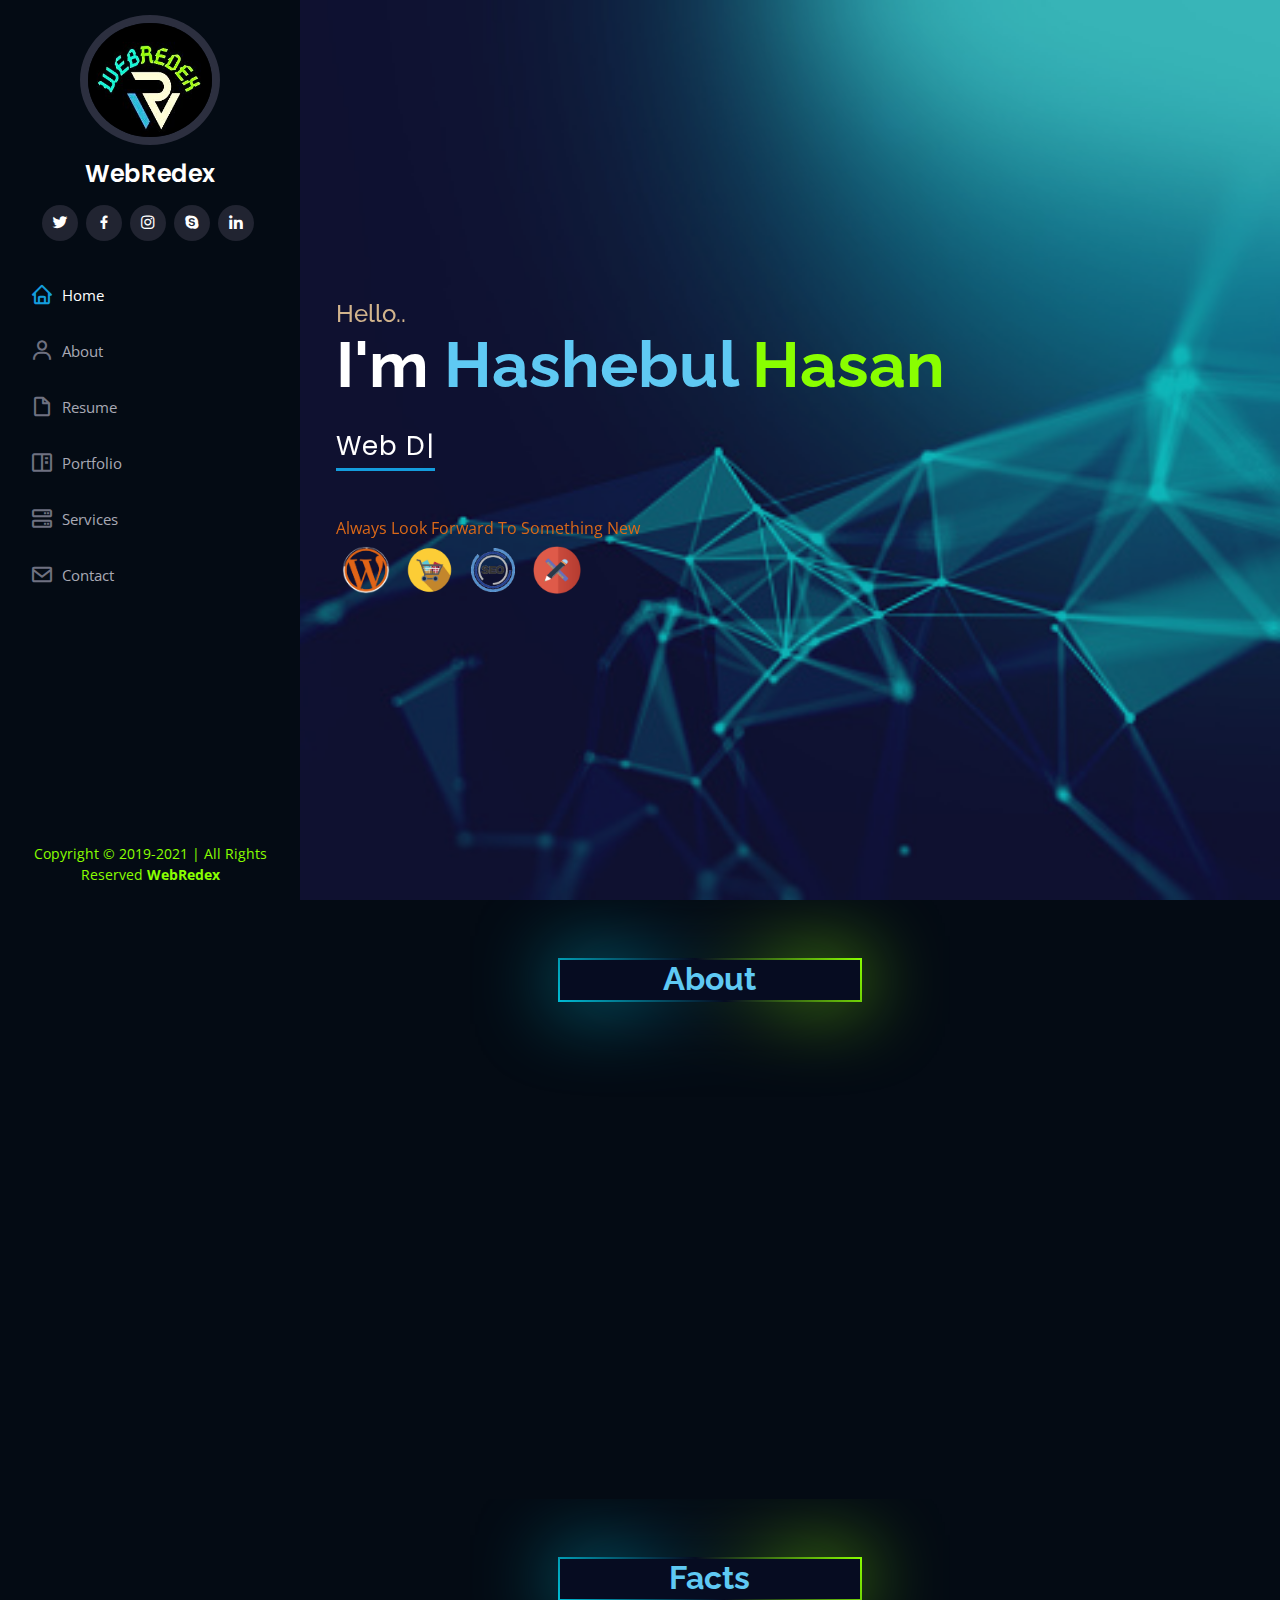
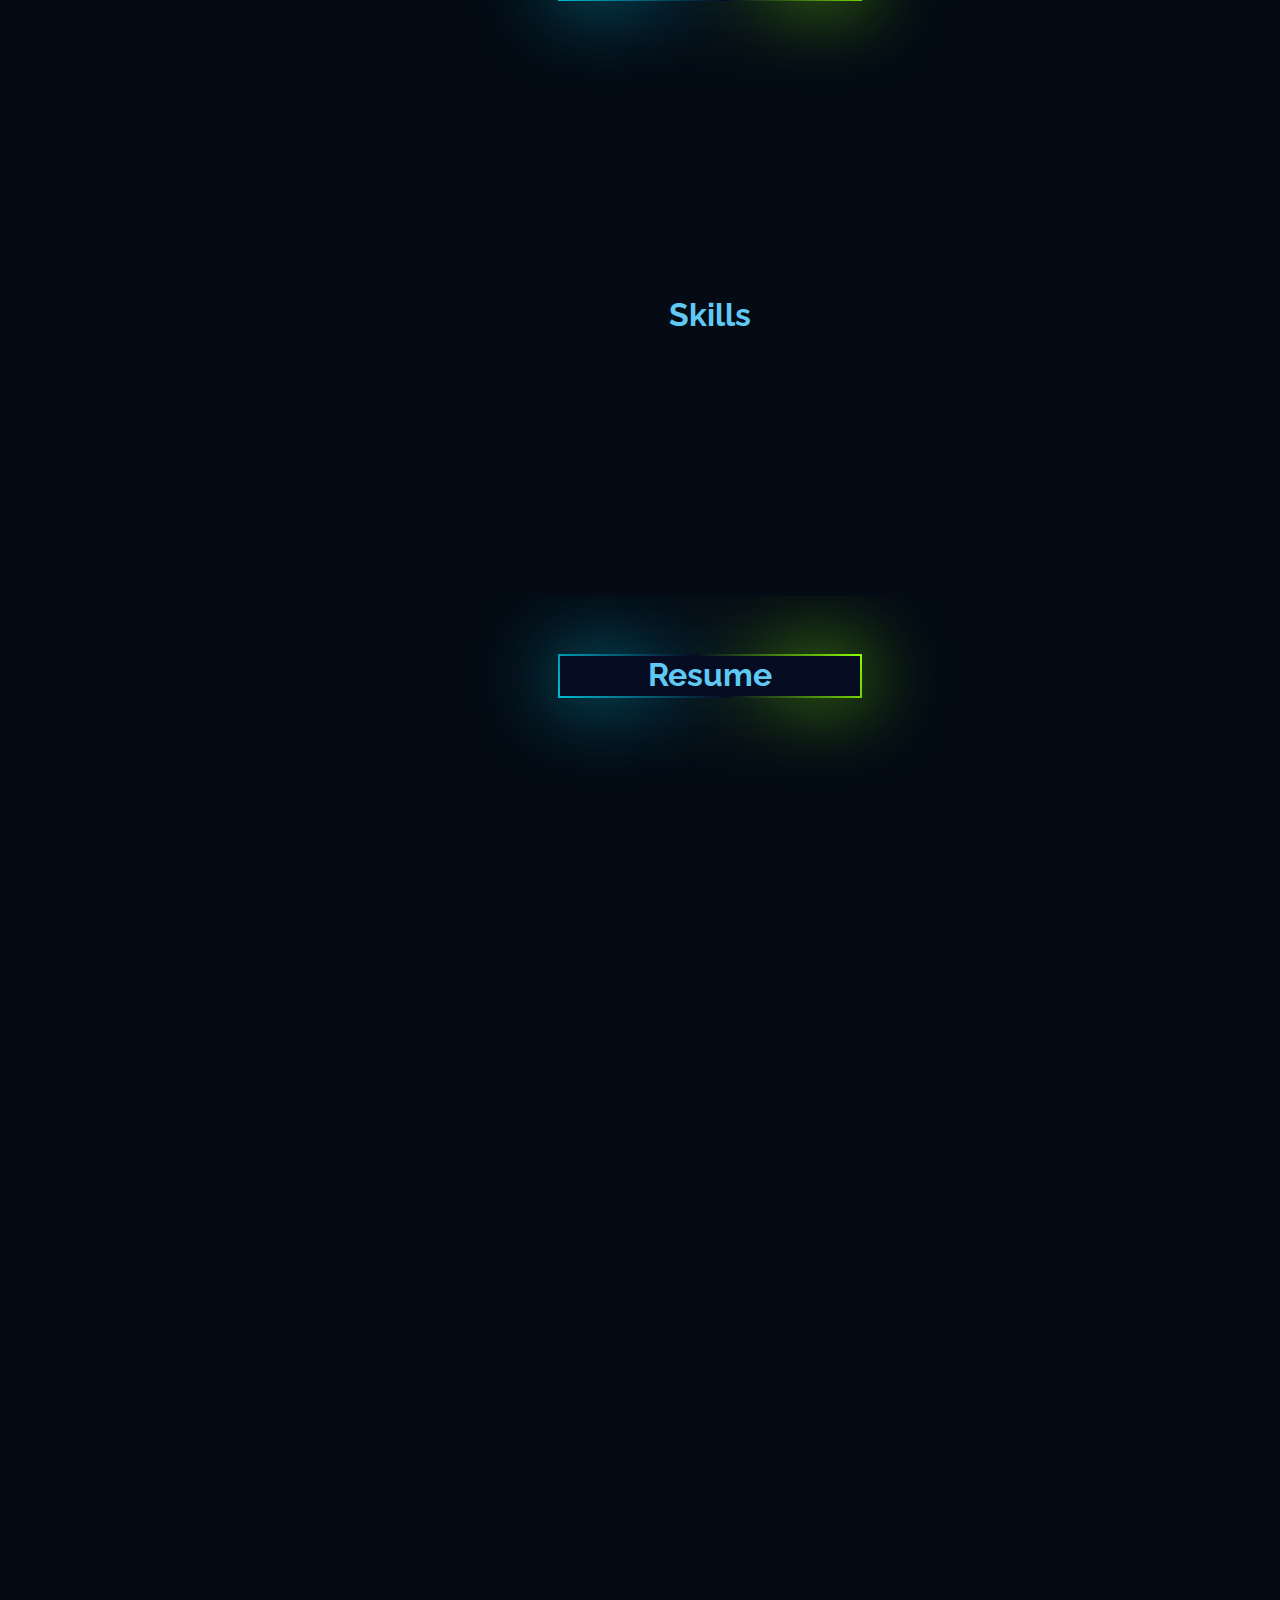
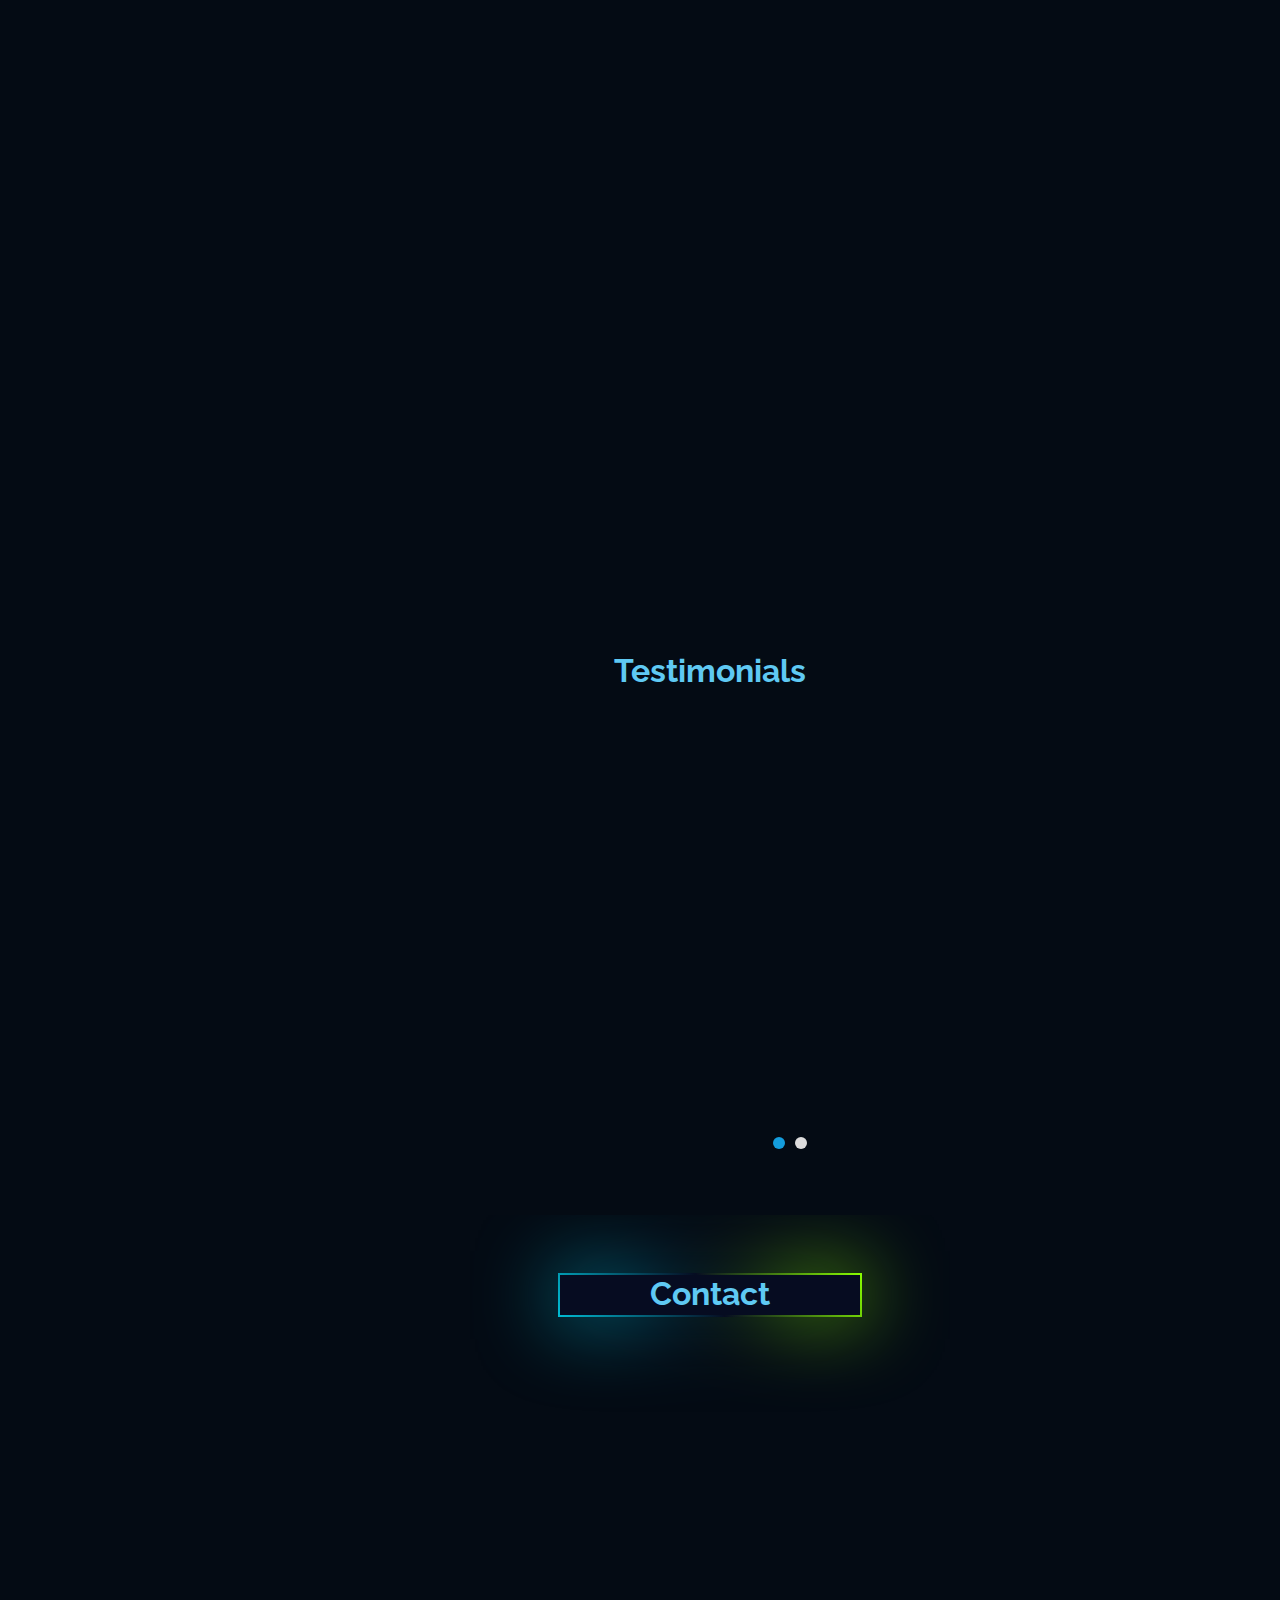
<file: index.html>
<!DOCTYPE html>
<html lang="en">

<head>
  <meta charset="utf-8">
  <meta content="width=device-width, initial-scale=1.0" name="viewport">

  <title>WebRedex</title>
  <meta content="" name="description">
  <meta content="" name="keywords">

  <!-- Favicons -->
  <link href="assets/img/favicon.png" rel="icon">
  <link href="assets/img/apple-touch-icon.png" rel="apple-touch-icon">

  <!-- Google Fonts -->
  <link
    href="https://fonts.googleapis.com/css?family=Open+Sans:300,300i,400,400i,600,600i,700,700i|Raleway:300,300i,400,400i,500,500i,600,600i,700,700i|Poppins:300,300i,400,400i,500,500i,600,600i,700,700i"
    rel="stylesheet">

  <!-- Vendor CSS Files -->
  <link href="assets/vendor/bootstrap/css/bootstrap.min.css" rel="stylesheet">
  <link href="assets/vendor/icofont/icofont.min.css" rel="stylesheet">
  <link href="assets/vendor/boxicons/css/boxicons.min.css" rel="stylesheet">
  <link href="assets/vendor/venobox/venobox.css" rel="stylesheet">
  <link href="assets/vendor/owl.carousel/assets/owl.carousel.min.css" rel="stylesheet">
  <link href="assets/vendor/aos/aos.css" rel="stylesheet">

  <!-- Template Main CSS File -->
  <link href="assets/css/style.css" rel="stylesheet">
  


</head>

<body>

  <!-- ======= Mobile nav toggle button ======= -->
  <button type="button" class="mobile-nav-toggle d-xl-none"><i class="icofont-navigation-menu"></i></button>

  <!-- ======= Header ======= -->
  <header id="header">
    <div class="d-flex flex-column">

      <div class="profile">
        <img src="assets/img/WEBREDEX.jpg" alt="" class="img-fluid rounded-circle">
        <h1 class="text-light"><a href="index.html">WebRedex</a></h1>
        <div class="social-links mt-3 text-center">
          <a href="https://twitter.com/hashebul1"target=”_blank” class="twitter"><i class="bx bxl-twitter"></i></a>
          <a href="https://www.facebook.com/hashebul.h/"target=”_blank” class="facebook"><i class="bx bxl-facebook"></i></a>
          <a href="https://www.instagram.com/hasibul989"target=”_blank” class="instagram"><i class="bx bxl-instagram"></i></a>
          <a href="https://join.skype.com/invite/iyupqh4MVczC"target=”_blank” class="google-plus"><i class="bx bxl-skype"></i></a>
          <a href="https://www.linkedin.com/in/hashebul/"target=”_blank” class="linkedin"><i class="bx bxl-linkedin"></i></a>
        </div>
      </div>

      <nav class="nav-menu">
        <ul>
          <li class="active"><a href="index.html"><i class="bx bx-home"></i> <span>Home</span></a></li>
          <li><a href="#about"><i class="bx bx-user"></i> <span>About</span></a></li>
          <li><a href="#resume"><i class="bx bx-file-blank"></i> <span>Resume</span></a></li>
          <li><a href="#portfolio"><i class="bx bx-book-content"></i> Portfolio</a></li>
          <li><a href="#services"><i class="bx bx-server"></i> Services</a></li>
          <li><a href="#contact"><i class="bx bx-envelope"></i> Contact</a></li>

        </ul>
      </nav>
      <!-- .nav-menu -->
      <button type="button" class="mobile-nav-toggle d-xl-none"><i class="icofont-navigation-menu"></i></button>

    </div>
  </header>
  <!-- End Header -->

  <!-- ======= Hero Section ======= -->

  <section id="hero" class="d-flex flex-column justify-content-center align-items-center">
  
    <div class="hero-container" data-aos="fade-in">
     <h6 style="color:tan; font-size:1.5rem;">Hello..</h6>

      <h1> I'm <span style="color: #5fc9f3;">Hashebul </span> <span style="color: #89ff00"> Hasan</span></h1><br>
      <p><span class="typed" data-typed-items="Web Developer, E-commerce Adept, Virtual Assistant"></span></p>

      <span style="color:rgb(218, 104, 24)">Always Look Forward To Something New</span>
      <div class="icone-top">
        <img src="assets/img/images-removebg-preview (1).png" alt="">
        <img src="assets/img/193-1936884_ecommerce-websites-ecommerce-icon-hd-png-download-removebg-preview.png" alt="">
        <img src="assets/img/seoseo.png" alt="">
        <img src="assets/img/design.png" alt="">


      </div>
    </div>
  </section>
  <!-- End Hero -->

  <main id="main">

    <!-- ======= About Section ======= -->
    <section id="about" class="about">
      <div class="container">

        <div class="section-title">
          <h2>About</h2>
          <!-- <p style="color: #eeeeee;">I am Hasibul Hasan web developer and e-commerce expert. I have been working at my
            highest level for 4 years. I have worked successfully for various companies and single individuals.</p> -->
        </div>

        <div class="row">
          <div class="col-lg-4" data-aos="flip-left" data-aos-easing="ease-out-cubic" data-aos-duration="2000">
            <img src="assets/img/hero-bg1.jpg" class="img-fluid" alt="">
          </div>
          <div class="col-lg-8 pt-4 pt-lg-0 content" data-aos="fade-left">
            <h3>Indomitable Web Designe &amp; E-commerce Adept</h3>
            <p class="font-italic">
              Here are some of my personal information that will make it easier for you to know about me.
            </p>
            <div class="row">
              <div class="col-lg-6">
                <ul>
                    <li><i class="icofont-rounded-right"></i> <strong>Email:</strong> hashebul.hasan989@gmail.com</li>
                    <li><i class="icofont-rounded-right"></i> <strong>Phone:-</strong> +880 1774 050759</li>
                  <li><i class="icofont-rounded-right"></i> <strong>City:-</strong> Dhaka , Bangladesh</li>
                </ul>
              </div>
              <div class="col-lg-6">
                <ul>
                <li><i class="icofont-rounded-right"></i> <strong>Workspace:-</strong> None</li>
                  <li><i class="icofont-rounded-right"></i> <strong>Degree:-</strong> B. Sc. in  Science</li>
                  <li><i class="icofont-rounded-right"></i> <strong>Freelance:-</strong> <button
                      onclick="myFunction()">Available</button></li>
                </ul>
              </div>
            </div>
            <p>
              My profession is to do something new with WordPress. I’m an experienced and passionate WordPress
              developer. Also(HTML, CSS, JAVASCRIPT, BOOTSTRAP, PHP) To a pixel perfect website that will represent your
              best. And my other experience side is Virtual assistant, SEO and Email Marketing and E-commerce. My aim is
              to offer my clients, exactly what they want that is given to them and guide all of them through the
              procedure. My client's prosperity is my prosperity.

            </p>
          </div>
        </div>

      </div>
    </section>
    <!-- End About Section -->

    <!-- ======= Facts Section ======= -->
    <section id="facts" class="facts">
      <div class="container">

        <div class="section-title">
          <h2>Facts</h2>
          <!-- <p style="color: #eeeeee;">I have worked with different individuals and companies. They are very happy with my
            work, it is very big achievement for me. I always try to please my clients.</p> -->
        </div>

        <div class="row no-gutters">

          <div class="col-lg-3 col-md-6 d-md-flex align-items-md-stretch" data-aos="fade-up">
            <div class="count-box">
              <i class="icofont-simple-smile"></i>
              <span data-toggle="counter-up" style="color:#89ff00;">212</span>
              <p><strong>Happy Clients</strong> </p>
            </div>
          </div>

          <div class="col-lg-3 col-md-6 d-md-flex align-items-md-stretch" data-aos="fade-up" data-aos-delay="100">
            <div class="count-box">
              <i class="icofont-document-folder"></i>
              <span data-toggle="counter-up">169</span>
              <p><strong>Projects Completed</strong></p>
            </div>
          </div>

          <div class="col-lg-3 col-md-6 d-md-flex align-items-md-stretch" data-aos="fade-up" data-aos-delay="200">
            <div class="count-box">
              <i class="icofont-live-support"></i>
              <span data-toggle="counter-up" style="color:#89ff00;">1,463</span>
              <p><strong>Hours Of Support</strong></p>
            </div>
          </div>

          <div class="col-lg-3 col-md-6 d-md-flex align-items-md-stretch" data-aos="fade-up" data-aos-delay="300">
            <div class="count-box">
              <i class="icofont-users-alt-5"></i>
              <span data-toggle="counter-up">9</span>
              <p><strong>Hard Workers</strong> </p>
            </div>
          </div>

        </div>

      </div>
    </section>
    <!-- End Facts Section -->

    <!-- ======= Skills Section ======= -->
    <section style="background: #040b14;" id="skills" class="skills section-bg">
      <div class="container">

        <div class="section-title">
          <h2 style="background: #040b14;">Skills</h2>
          <!-- <p style="color: #eeeeee;"> Skill is the ability to perform an action with determined results often within a
            given amount of time, energy, or both. Skills can often be divided into specific skills. Here is my some
            skills. And i'm alway try to learn new new skills.</p> -->
        </div>

        <div class="row skills-content">

          <div class="col-lg-6" data-aos="flip-up" data-aos-easing="ease-out-cubic" data-aos-duration="2000">

            <div class="progress">
              <span class="skill">HTML <i class="val">100%</i></span>
              <div class="progress-bar-wrap">
                <div class="progress-bar" style="background-color:#17b978;" role="progressbar" aria-valuenow="100" aria-valuemin="0" aria-valuemax="100">
                </div>
              </div>
            </div>

            <div class="progress">
              <span class="skill">CSS <i class="val">95%</i></span>
              <div class="progress-bar-wrap">
                <div class="progress-bar" style="background-color:#9df3c4;" role="progressbar" aria-valuenow="95" aria-valuemin="0" aria-valuemax="100">
                </div>
              </div>
            </div>

            <div class="progress">
              <span class="skill">JavaScript <i class="val">80%</i></span>
              <div class="progress-bar-wrap">
                <div class="progress-bar" style="background-color:#f8b595;" role="progressbar" aria-valuenow="80" aria-valuemin="0" aria-valuemax="100">
                </div>
              </div>
            </div>

          </div>

          <div class="col-lg-6" data-aos="flip-down" data-aos-easing="ease-out-cubic" data-aos-duration="2000">

            <div class="progress">
              <span class="skill">PHP <i class="val">70%</i></span>
              <div class="progress-bar-wrap">
                <div class="progress-bar" style="background-color:#ffaa64;" role="progressbar" aria-valuenow="70" aria-valuemin="0" aria-valuemax="100">
                </div>
              </div>
            </div>

            <div class="progress">
              <span class="skill">WordPress/CMS <i class="val">95%</i></span>
              <div class="progress-bar-wrap">
                <div class="progress-bar" style="background-color:#62d2a2;" role="progressbar" aria-valuenow="95" aria-valuemin="0" aria-valuemax="100">
                </div>
              </div>
            </div>

            <div class="progress">
              <span class="skill">Virtual Assistant <i class="val">85%</i></span>
              <div class="progress-bar-wrap">
                <div class="progress-bar" style="background-color:#f73859;" role="progressbar" aria-valuenow="85" aria-valuemin="0" aria-valuemax="100">
                </div>
              </div>
            </div>

          </div>

        </div>

      </div>
    </section>
    <!-- End Skills Section -->

    <!-- ======= Resume Section ======= -->
    <section id="resume" class="resume">
      <div class="container">

        <div class="section-title">
          <h2>Resume</h2>
          <!-- <p style="color: #eeeeee;">Welcome to my resume.
            Some of my successful work that I have done before and still do. And I have summarized some of the
            information in my study below.</p> -->
        </div>

        <div class="row">
          <div class="col-lg-6" data-aos="fade-right" data-aos-offset="300" data-aos-easing="ease-in-sine">
            <h3 class="resume-title">Sumary</h3>
            <div class="resume-item pb-0">
              <h4>Hashebul Hasan</h4>
              <p><em>Innovative and deadline-driven Web Designer with 4+ years of experience designing and developing
                  any website.
                  My aim is to offer my clients, exactly what they want that is given to them and guide all of them
                  through the procedure. My client's prosperity is my prosperity.</em></p>
              <ul>
                <li>Chitra Road Joypurhat-5900</li>
                <li>+880 1774 050759</li>
                <li>
                  hashebul.hasan989@gmail.com</li>
              </ul>
            </div>

            <h3 class="resume-title">Education</h3>
            <div class="resume-item">
              <h4>B. Sc. in  Science</h4>
              <h5>2016 - 2020</h5>
              <p><em>National University, Bangladesh</em></p>
              <p>I have completed computer science course from here. And while studying here, I have participated in
                various projects, and completed some project myself.</p>
            </div>
            <div class="resume-item">
              <h4>Intermediate Science</h4>
              <h5>2014 - 2016</h5>
              <p><em>Joypurhat Govt College</em></p>
              <p>I passed higher secondary from science department from this Joypurhat Government College.</p>
            </div>
          </div>
          <div class="col-lg-6" data-aos="fade-left" data-aos-offset="400" data-aos-easing="ease-in-sine" data-aos-delay="100">
            <h3 class="resume-title">Professional Experience</h3>
            <div class="resume-item">
              <h4>Website Customize & Product Upload</h4>
              <h5>2019 - 2019</h5>
              <p><em>Colorado Springs, CO </em></p>
              <ul>
                <li>Old website Newly Customize fully.</li>
                <li>Changed this website header and footer also all content. </li>
                <li>Uploading the products that the website owner asked you to upload.</li>
                <li>After uploading the product to the website, do all the product SEO. And the whole website has been
                  SEO.</li>
              </ul>
            </div>
            <div class="resume-item">
              <h4>Virtual Assistant of Best Mate Coaching</h4>
              <h5>2019 - present</h5>
              <p><em>Greater Dublin Ireland</em></p>
              <ul>
                <li>Developed numerous marketing programs (logos, brochures,infographics, presentations, and
                  advertisements).</li>
                <li>Added a connection to LinkedIn and sent them a message.</li>
                <li>Uploading and changing information on the website regularly.</li>
              </ul>
            </div>
          </div>
        </div>

      </div>
    </section>
    <!-- End Resume Section -->

    <!-- ======= Portfolio Section ======= -->
    <section id="portfolio" class="portfolio section-bg" style="background: #040b14;">
      <div class="container">

        <div class="section-title">
          <h2 style="background: #040b14;">Portfolio</h2>
          <!-- <p style="color: #eeeeee;">Samples of some of my successful work. Which I have done successfully and my
            clients have been very happy.</p> -->
        </div>

        <div class="row" data-aos="fade-up">
          <div class="col-lg-12 d-flex justify-content-center">
            <ul id="portfolio-flters">
              <li data-filter="*" class="filter-active">All</li>
              <li data-filter=".webdesign">Web Design</li>
              <li data-filter=".dataentry">Data Entry</li>
              <li data-filter=".optimize">Web Optimization</li>
            </ul>
          </div>
        </div>

        <div class="row portfolio-container">

          <div class="col-lg-4 col-md-6 portfolio-item webdesign" data-aos="flip-left" data-aos-easing="linear" data-aos-duration="1500">
            <div class="portfolio-wrap">
              <img src="assets/img/portfolio/web-design1.jpg" class="img-fluid" alt="">
              <div class="portfolio-links">
              
                <a href="#" title="More Details"><i class="bx bx-link"></i></a>
              </div>
            </div>
          </div>

          <div class="col-lg-4 col-md-6 portfolio-item webdesign" data-aos="fade-down" data-aos-easing="linear" data-aos-duration="1400">
            <div class="portfolio-wrap">
              <img src="assets/img/portfolio/web-design2.jpg" class="img-fluid" alt="">
              <div class="portfolio-links">
            
                <a href="website design2.html" title="More Details"><i class="bx bx-link"></i></a>
              </div>
            </div>
          </div>

          <div class="col-lg-4 col-md-6 portfolio-item dataentry" data-aos="flip-left" data-aos-easing="linear" data-aos-duration="1300">
            <div class="portfolio-wrap">
              <img src="assets/img/portfolio/data-entry2.jpg" class="img-fluid" alt="">
              <div class="portfolio-links">
               
                <a href="portfolio-details.html" title="More Details"><i class="bx bx-link"></i></a>
              </div>
            </div>
          </div>

          <div class="col-lg-4 col-md-6 portfolio-item optimize" data-aos="fade-down" data-aos-easing="linear" data-aos-duration="1200">
            <div class="portfolio-wrap">
              <img src="assets/img/portfolio/web-optmization1.jpg" class="img-fluid" alt="">
              <div class="portfolio-links">
              
                <a href="portfolio-details.html" title="More Details"><i class="bx bx-link"></i></a>
              </div>
            </div>
          </div>

          <div class="col-lg-4 col-md-6 portfolio-item webdesign" data-aos="flip-left" data-aos-easing="linear" data-aos-duration="1100">
            <div class="portfolio-wrap">
              <img src="assets/img/portfolio/web-design3.jpg" class="img-fluid" alt="">
              <div class="portfolio-links">
              
                <a href="website design3.html"  title="More Details"><i class="bx bx-link"></i></a>
              </div>
            </div>
          </div>

          <div class="col-lg-4 col-md-6 portfolio-item dataentry" data-aos="fade-down" data-aos-easing="linear" data-aos-duration="1000">
            <div class="portfolio-wrap">
              <img src="assets/img/portfolio/data-entry3.jpg" class="img-fluid" alt="">
              <div class="portfolio-links">
                
                <a href="portfolio-details.html"  title="More Details"><i class="bx bx-link"></i></a>
              </div>
            </div>
          </div>

          <div class="col-lg-4 col-md-6 portfolio-item optimize" data-aos="flip-left" data-aos-easing="linear" data-aos-duration="900">
            <div class="portfolio-wrap">
              <img src="assets/img/portfolio/web-optmization2.jpg" class="img-fluid" alt="">
              <div class="portfolio-links">
               
                <a href="portfolio-details.html" title="More Details"><i class="bx bx-link"></i></a>
              </div>
            </div>
          </div>

          <div class="col-lg-4 col-md-6 portfolio-item optimize" data-aos="fade-down" data-aos-easing="linear" data-aos-duration="800">
            <div class="portfolio-wrap">
              <img src="assets/img/portfolio/web-optmization3.jpg" class="img-fluid" alt="">
              <div class="portfolio-links">
              
                <a href="portfolio-details.html" title="More Details"><i class="bx bx-link"></i></a>
              </div>
            </div>
          </div>

          <div class="col-lg-4 col-md-6 portfolio-item webdesign" data-aos="flip-left" data-aos-easing="linear" data-aos-duration="700">
            <div class="portfolio-wrap">
              <img src="assets/img/portfolio/web-design4.jpg" class="img-fluid" alt="">
              <div class="portfolio-links">
               
                <a href="website design4.html" title="More Details"><i class="bx bx-link"></i></a>
              </div>
            </div>
          </div>

        </div>

      </div>
    </section>
    <!-- End Portfolio Section -->

    <!-- ======= Services Section ======= -->
    <section id="services" class="services">
      <div class="container" data-aos="fade-up">

        <div class="section-title">
          <h2>Services</h2>
          <!-- <p style="color: #eeeeee;">Some of my main and valuable services.
            Which I have been successfully providing for the last 4 years.</p> -->
        </div>

        <div class="row">
          <div class="col-lg-4 col-md-6 d-flex align-items-stretch" data-aos="fade-up" data-aos-duration="3000" data-aos-delay="100">
            <div class="icon-box iconbox-blue">
              <div class="icon">
                <svg width="100" height="100" viewBox="0 0 600 600" xmlns="http://www.w3.org/2000/svg">
                  <path stroke="none" stroke-width="0" fill="#f5f5f5"
                    d="M300,521.0016835830174C376.1290562159157,517.8887921683347,466.0731472004068,529.7835943286574,510.70327084640275,468.03025145048787C554.3714126377745,407.6079735673963,508.03601936045806,328.9844924480964,491.2728898941984,256.3432110539036C474.5976632858925,184.082847569629,479.9380746630129,96.60480741107993,416.23090153303,58.64404602377083C348.86323505073057,18.502131276798302,261.93793281208167,40.57373210992963,193.5410806939664,78.93577620505333C130.42746243093433,114.334589627462,98.30271207620316,179.96522072025542,76.75703585869454,249.04625023123273C51.97151888228291,328.5150500222984,13.704378332031375,421.85034740162234,66.52175969318436,486.19268352777647C119.04800174914682,550.1803526380478,217.28368757567262,524.383925680826,300,521.0016835830174">
                  </path>
                </svg>
                <i class="bx bxl-dribbble"></i>
              </div>
              <h4><a href="">Web Design</a></h4>
              <p>Web design encompasses many various skills and disciplines within the production and maintenance of internet sites.</p>
              <br>
              <button type="button" class="btn btn-outline-success"><a href="#contact">Get Service</a></button>
            </div>
          </div>

          <div class="col-lg-4 col-md-6 d-flex align-items-stretch mt-4 mt-md-0" data-aos="fade-down" data-aos-duration="3000"
            data-aos-delay="200">
            <div class="icon-box iconbox-orange ">
              <div class="icon">
                <svg xmlns="http://www.w3.org/2000/svg" xmlns:xlink="http://www.w3.org/1999/xlink" aria-hidden="true"
                  focusable="true" width="80" height="80"
                  style="-ms-transform: rotate(360deg); -webkit-transform: rotate(360deg); transform: rotate(360deg);"
                  preserveAspectRatio="xMidYMid meet" viewBox="0 0 1792 1792">
                  <path
                    d="M127 896q0-163 67-313l367 1005q-196-95-315-281T127 896zm1288-39q0 19-2.5 38.5t-10 49.5t-11.5 44t-17.5 59t-17.5 58l-76 256l-278-826q46-3 88-8q19-2 26-18.5t-2.5-31T1085 465l-205 10q-75-1-202-10q-12-1-20.5 5T646 485t-1.5 18.5t9 16.5t19.5 8l80 8l120 328l-168 504l-280-832q46-3 88-8q19-2 26-18.5t-2.5-31T508 465l-205 10q-7 0-23-.5t-26-.5q105-160 274.5-253.5T896 127q147 0 280.5 53T1415 329h-10q-55 0-92 40.5t-37 95.5q0 12 2 24t4 21.5t8 23t9 21t12 22.5t12.5 21t14.5 24t14 23q63 107 63 212zM909 963l237 647q1 6 5 11q-126 44-255 44q-112 0-217-32zm661-436q95 174 95 369q0 209-104 385.5T1282 1560l235-678q59-169 59-276q0-42-6-79zM896 0q182 0 348 71t286 191t191 286t71 348t-71 348t-191 286t-286 191t-348 71t-348-71t-286-191t-191-286T0 896t71-348t191-286T548 71T896 0zm0 1751q173 0 331.5-68t273-182.5t182.5-273t68-331.5t-68-331.5t-182.5-273t-273-182.5T896 41t-331.5 68t-273 182.5t-182.5 273T41 896t68 331.5t182.5 273t273 182.5t331.5 68z"
                    fill="#626262" />
                </svg>
                </svg>
                <!-- <i class="bx bx-file"></i> -->
              </div>
              <h4><a href="">WordPress</a></h4>
              <p>WordPress is a free and open-source content management system written in PHP and paired with a MySQL  database.</p>
              <br>
              <button type="button" class="btn btn-outline-success"> <a href="#contact">Get Service</a></button>
            </div>
          </div>

          <div class="col-lg-4 col-md-6 d-flex align-items-stretch mt-4 mt-lg-0" data-aos="fade-right" data-aos-duration="3000"
            data-aos-delay="300">
            <div class="icon-box iconbox-pink">
              <div class="icon">
                <svg width="100" height="100" viewBox="0 0 600 600" xmlns="http://www.w3.org/2000/svg">
                  <path stroke="none" stroke-width="0" fill="#f5f5f5"
                    d="M300,541.5067337569781C382.14930387511276,545.0595476570109,479.8736841581634,548.3450877840088,526.4010558755058,480.5488172755941C571.5218469581645,414.80211281144784,517.5187510058486,332.0715597781072,496.52539010469104,255.14436215662573C477.37192572678356,184.95920475031193,473.57363656557914,105.61284051026155,413.0603344069578,65.22779650032875C343.27470386102294,18.654635553484475,251.2091493199835,5.337323636656869,175.0934190732945,40.62881213300186C97.87086631185822,76.43348514350839,51.98124368387456,156.15599469081315,36.44837278890362,239.84606092416172C21.716077023791087,319.22268207091537,43.775223500013084,401.1760424656574,96.891909868211,461.97329694683043C147.22146801428983,519.5804099606455,223.5754009179313,538.201503339737,300,541.5067337569781">
                  </path>
                </svg>
                <i class="bx bx-tachometer"></i>
              </div>
              <h4><a href="">Website Optimization</a></h4>
              <p>Website optimization is the process of using controlled  to improve a website's ability to drive business goals.</p>
              <br>
              <button type="button" class="btn btn-outline-success"> <a href="#contact">Get Service</a></button>
            </div>
          </div>

          <div class="col-lg-4 col-md-6 d-flex align-items-stretch mt-4" data-aos="fade-left" data-aos-duration="3000" data-aos-delay="400">
            <div class="icon-box iconbox-yellow">
              <div class="icon">
                <svg width="100" height="100" viewBox="0 0 600 600" xmlns="http://www.w3.org/2000/svg">
                  <path stroke="none" stroke-width="0" fill="#f5f5f5"
                    d="M300,503.46388370962813C374.79870501325706,506.71871716319447,464.8034551963731,527.1746412648533,510.4981551193396,467.86667711651364C555.9287308511215,408.9015244558933,512.6030010748507,327.5744911775523,490.211057578863,256.5855673507754C471.097692560561,195.9906835881958,447.69079081568157,138.11976852964426,395.19560036434837,102.3242989838813C329.3053358748298,57.3949838291264,248.02791733380457,8.279543830951368,175.87071277845988,42.242879143198664C103.41431057327972,76.34704239035025,93.79494320519305,170.9812938413882,81.28167332365135,250.07896920659033C70.17666984294237,320.27484674793965,64.84698225790005,396.69656628748305,111.28512138212992,450.4950937839243C156.20124167950087,502.5303643271138,231.32542653798444,500.4755392045468,300,503.46388370962813">
                  </path>
                </svg>
                <i class="bx bx-layer"></i>
              </div>
              <h4><a href="">Web Development</a></h4>
              <p>Web development is the work involved in developing a Web site  plain text to complex Web-based Internet .</p>
              <br>
              <button type="button" class="btn btn-outline-success"> <a href="#contact">Get Service</a></button>
            </div>
          </div>

          <div class="col-lg-4 col-md-6 d-flex align-items-stretch mt-4" data-aos="fade-down" data-aos-duration="3000" data-aos-delay="500">
            <div class="icon-box iconbox-red">
              <div class="icon">
                <svg width="100" height="100" viewBox="0 0 600 600" xmlns="http://www.w3.org/2000/svg">
                  <path stroke="none" stroke-width="0" fill="#f5f5f5"
                    d="M300,566.797414625762C385.7384707136149,576.1784315230908,478.7894351017131,552.8928747891023,531.9192734346935,484.94944893311C584.6109503024035,417.5663521118492,582.489472248146,322.67544863468447,553.9536738515405,242.03673114598146C529.1557734026468,171.96086150256528,465.24506316201064,127.66468636344209,395.9583748389544,100.7403814666027C334.2173773831606,76.7482773500951,269.4350130405921,84.62216499799875,207.1952322260088,107.2889140133804C132.92018162631612,134.33871894543012,41.79353780512637,160.00259165414826,22.644507872594943,236.69541883565114C3.319112789854554,314.0945973066697,72.72355303640163,379.243833228382,124.04198916343866,440.3218312028393C172.9286146004772,498.5055451809895,224.45579914871206,558.5317968840102,300,566.797414625762">
                  </path>
                </svg>
                <i class="bx bx-file"></i>
              </div>
              <h4><a href="">Data Entry</a></h4>
              <p>A data entry clerk is a member of staff employed to enter or update data into a computer system using a keyboard.</p>
              <br>
              <button type="button" class="btn btn-outline-success"> <a href="#contact">Get Service</a></button>
            </div>
          </div>

          <div class="col-lg-4 col-md-6 d-flex align-items-stretch mt-4" data-aos="fade-up" data-aos-duration="3000" data-aos-delay="600">
            <div class="icon-box iconbox-teal">
              <div class="icon">
                <svg width="100" height="100" viewBox="0 0 600 600" xmlns="http://www.w3.org/2000/svg">
                  <path stroke="none" stroke-width="0" fill="#f5f5f5"
                    d="M300,566.797414625762C385.7384707136149,576.1784315230908,478.7894351017131,552.8928747891023,531.9192734346935,484.94944893311C584.6109503024035,417.5663521118492,582.489472248146,322.67544863468447,553.9536738515405,242.03673114598146C529.1557734026468,171.96086150256528,465.24506316201064,127.66468636344209,395.9583748389544,100.7403814666027C334.2173773831606,76.7482773500951,269.4350130405921,84.62216499799875,207.1952322260088,107.2889140133804C132.92018162631612,134.33871894543012,41.79353780512637,160.00259165414826,22.644507872594943,236.69541883565114C3.319112789854554,314.0945973066697,72.72355303640163,379.243833228382,124.04198916343866,440.3218312028393C172.9286146004772,498.5055451809895,224.45579914871206,558.5317968840102,300,566.797414625762">
                  </path>
                </svg>
                <i class="bx bx-arch"></i>
              </div>
              <h4><a href="">Virtul Assistant</a></h4>
              <p>Virtul Assistant comprises all disciplines related to managing data as a valuable resource.</p>
              <br>
              <button type="button" class="btn btn-outline-success"> <a href="#contact">Get Service</a></button>
            </div>
          </div>

        </div>

      </div>
    </section>
    <!-- End Services Section -->

    <!-- ======= Testimonials Section ======= -->
    <section id="testimonials" class="testimonials section-bg">
      <div class="container">

        <div class="section-title">
          <h2 style="background: #040b14;">Testimonials</h2>
          <!-- <p style="color: #eeeeee;">Valuable words of some people who receive my services. Those who have accepted my
            services have been satisfied.</p> -->
        </div>

        <div class="owl-carousel testimonials-carousel">

          <div class="testimonial-item" data-aos="zoom-in" data-aos-duration="1500">
            <p>
              <i class="bx bxs-quote-alt-left quote-icon-left"></i>
              Hashebul is excellent to work with. Very attentive to customer requirements.
              <i class="bx bxs-quote-alt-right quote-icon-right"></i>
            </p>
            <img src="assets/img/testimonials/testimonials-1.jpg" class="testimonial-img" alt="">
            <h3>Jack Bauer</h3>
            <h4>Mechanical Designer</h4>
          </div>

          <div class="testimonial-item" data-aos="zoom-in-right" data-aos-duration="1500">
            <p>
              <i class="bx bxs-quote-alt-left quote-icon-left"></i>
              Super fast delivery. Very happy with the seller he did a fantastic job and will use him again.
              <i class="bx bxs-quote-alt-right quote-icon-right"></i>
            </p>
            <img src="assets/img/testimonials/testimonials-2.jpg" class="testimonial-img" alt="">
            <h3>Ghulam Zahoor</h3>
            <h4>Founder of IDM</h4>
          </div>

          <div class="testimonial-item" data-aos="zoom-in" data-aos-duration="1500">
            <p>
              <i class="bx bxs-quote-alt-left quote-icon-left"></i>
              Enim nisi quem export duis labore cillum quae magna enim sint quorum nulla quem veniam duis minim tempor
              labore quem eram duis noster aute amet eram fore quis sint minim.
              <i class="bx bxs-quote-alt-right quote-icon-right"></i>
            </p>
            <img src="assets/img/testimonials/testimonials-3.jpg" class="testimonial-img" alt="">
            <h3>Joya Burch</h3>
            <h4>Founder & Wedding Planner</h4>
          </div>

          <div class="testimonial-item" >
            <p>
              <i class="bx bxs-quote-alt-left quote-icon-left"></i>
              Excellent service, following instructions and able to adapt to circumstances.
              <i class="bx bxs-quote-alt-right quote-icon-right"></i>
            </p>
            <img src="assets/img/testimonials/testimonials-4.jpg" class="testimonial-img" alt="">
            <h3>Neil Gabbie</h3>
            <h4>Executive Coach and Mentor</h4>
          </div>

          <div class="testimonial-item">
            <p>
              <i class="bx bxs-quote-alt-left quote-icon-left"></i>
              Wow!!!!!!!!!!!!! What a brilliant work.... Highly recommended!!! 100% sure I will work again...
              <i class="bx bxs-quote-alt-right quote-icon-right"></i>
            </p>
            <img src="assets/img/testimonials/testimonials-5.jpg" class="testimonial-img" alt="">
            <h3>Sohel Rana</h3>
            <h4>System Administrator</h4>
          </div>

        </div>

      </div>
    </section>
    <!-- End Testimonials Section -->



    <!-- ======= Contact Section ======= -->
    <section id="contact" class="contact">
      <div class="container">

        <div class="section-title">
          <h2>Contact</h2>
          <!-- <p style="color: #eeeeee;">Feel free to contact me for any information or work. I will help you as much as
            possible.</p> -->
        </div>

        <div class="row" data-aos="fade-in">

          <div class="col-lg-5 d-flex align-items-stretch">
            <div class="info">
              <div class="address">
                <i class="icofont-google-map"></i>
                <h4>Location:</h4>
                <p>Chitra Road Joypurhat-5900</p>
              </div>

              <div class="email">
                <i class="icofont-envelope"></i>
                <h4>Email:</h4>
                <p>hashebul.hasan989@gmail.com</p>
              </div>

              <div class="phone">
                <i class="icofont-phone"></i>
                <h4>Call:</h4>
                <p>+880 1774 050759</p>
              </div>

              <iframe data-aos="flip-left"
                     data-aos-easing="ease-out-cubic"
                    data-aos-duration="2000"
                src="https://www.google.com/maps/embed?pb=!1m18!1m12!1m3!1d2148.3083606248815!2d89.02652260746262!3d25.101536416600997!2m3!1f0!2f0!3f0!3m2!1i1024!2i768!4f13.1!3m3!1m2!1s0x39fc92054cc4abb3%3A0xfa04b5bca53c4642!2sJoypurhat%20Pouro%20Market!5e0!3m2!1sen!2sbd!4v1609659098438!5m2!1sen!2sbd"
                width="427" height="264" frameborder="0" style="border:0;" allowfullscreen="" aria-hidden="false"
                tabindex="0"></iframe>
            </div>

          </div>

          <div class="col-lg-7 mt-5 mt-lg-0 d-flex align-items-stretch" data-aos="flip-right"
                     data-aos-easing="ease-out-cubic"
                    data-aos-duration="2000">
            <form action="forms/contact.php" method="post" role="form" class="php-email-form">
              <div class="form-row">
                <div class="form-group col-md-6">
                  <label for="name">Your Name</label>
                  <input type="text" name="name" class="form-control" id="name" data-rule="minlen:4"
                    data-msg="Please enter at least 4 chars" />
                  <div class="validate"></div>
                </div>
                <div class="form-group col-md-6">
                  <label for="name">Your Email</label>
                  <input type="email" class="form-control" name="email" id="email" data-rule="email"
                    data-msg="Please enter a valid email" />
                  <div class="validate"></div>
                </div>
              </div>
              <div class="form-group">
                <label for="name">Subject</label>
                <input type="text" class="form-control" name="subject" id="subject" data-rule="minlen:4"
                  data-msg="Please enter at least 8 chars of subject" />
                <div class="validate"></div>
              </div>
              <div class="form-group">
                <label for="name">Message</label>
                <textarea class="form-control" name="message" rows="10" data-rule="required"
                  data-msg="Please write something for us"></textarea>
                <div class="validate"></div>
              </div>
              <div class="mb-3">
                <div class="loading">Loading</div>
                <div class="error-message"></div>
                <div class="sent-message">Your message has been sent. Thank you!</div>
              </div>
              <div class="text-center"><button type="submit">Send Message</button></div>
            </form>
          </div>

        </div>

      </div>
    </section>
    <!-- End Contact Section -->

  </main>
  <!-- End #main -->


  <!-- ======= Footer ======= -->
  <footer id="footer">
    <div class="container">
      <div class="copyright" style="color:#89ff00">
        Copyright © 2019-2021 | All Rights Reserved <strong><span>WebRedex</span></strong>
      </div>
      <!-- <div class="credits">

        Designed by <a href="https://fiverr.com/hashebul">Hashebul</a>
      </div> -->
    </div>
  </footer>
  <!-- End  Footer -->


  <!-- Modal -->
  <!-- <div class="container">
    <div class="row">
      <div class="col-md-12">
        <div class="modal fade-up" id="myModal">
          <div class="modal-dialog">
            <div class="modal-conent">
              <div class="col-md-9">
                <div class="modal-header">
                  <h3> <span style="color:saddlebrown"> You're Most</span> Welcome To My <span
                      style="color:#05b8ff">Website</span></h3>
                </div>
                <div class="modal-body">
                  <p style="color: sienna;">I'm always by your side to provide quality services.
                    Hope I will able to provide quality service according to your requirement.
                   <br><span style="color: rgb(49, 5, 119); font-weight: 600; padding-left: 1rem;">❝Today's Work Is Good To Do Today❞</span> </p>
                </div>
                <div class="modal-footer">
                  <input class="btn btn-primary" value="close">
                  
                </div>
              </div>
              <div class="col-md-3">
                <img src="assets/img/modal.png" id="modal-img" alt=""> 
              </div>

            </div>
          </div>
        </div>

      </div>

    </div>
  </div> -->
  <!-- Modal End -->

  <!-- <script src="https://apps.elfsight.com/p/platform.js" defer></script>
    <div  class="elfsight-app-4e14507f-df81-4bbe-9025-8a48e3a287fe"></div> -->
<br>
  <a href="#" class="back-to-top"><i class="icofont-simple-up"></i></a>

  <!-- Vendor JS Files -->
  <script src="assets/vendor/jquery/jquery.min.js"></script>
  <script src="assets/vendor/bootstrap/js/bootstrap.bundle.min.js"></script>
  <script src="assets/vendor/jquery.easing/jquery.easing.min.js"></script>
  <script src="assets/vendor/php-email-form/validate.js"></script>
  <script src="assets/vendor/waypoints/jquery.waypoints.min.js"></script>
  <script src="assets/vendor/counterup/counterup.min.js"></script>
  <script src="assets/vendor/isotope-layout/isotope.pkgd.min.js"></script>
  <script src="assets/vendor/venobox/venobox.min.js"></script>
  <script src="assets/vendor/owl.carousel/owl.carousel.min.js"></script>
  <script src="assets/vendor/typed.js/typed.min.js"></script>
  <script src="assets/vendor/aos/aos.js"></script>

  <!-- Template Main JS File -->
  <script src="assets/js/main.js"></script>

  <script>
    function myFunction() {
      alert("Hello...... \nI am also available on  Marketplace\n You can connect me on there\n Just search on google (hashebul) or\nfiverr.com/hashebul\n freelancer.com/hashebul1 ")
    }
    $(document).ready(function () {
      setTimeout(function () {
        $("#myModal").modal('show');
      }, 2000);
    });
  </script>

</body>

</html>
</file>
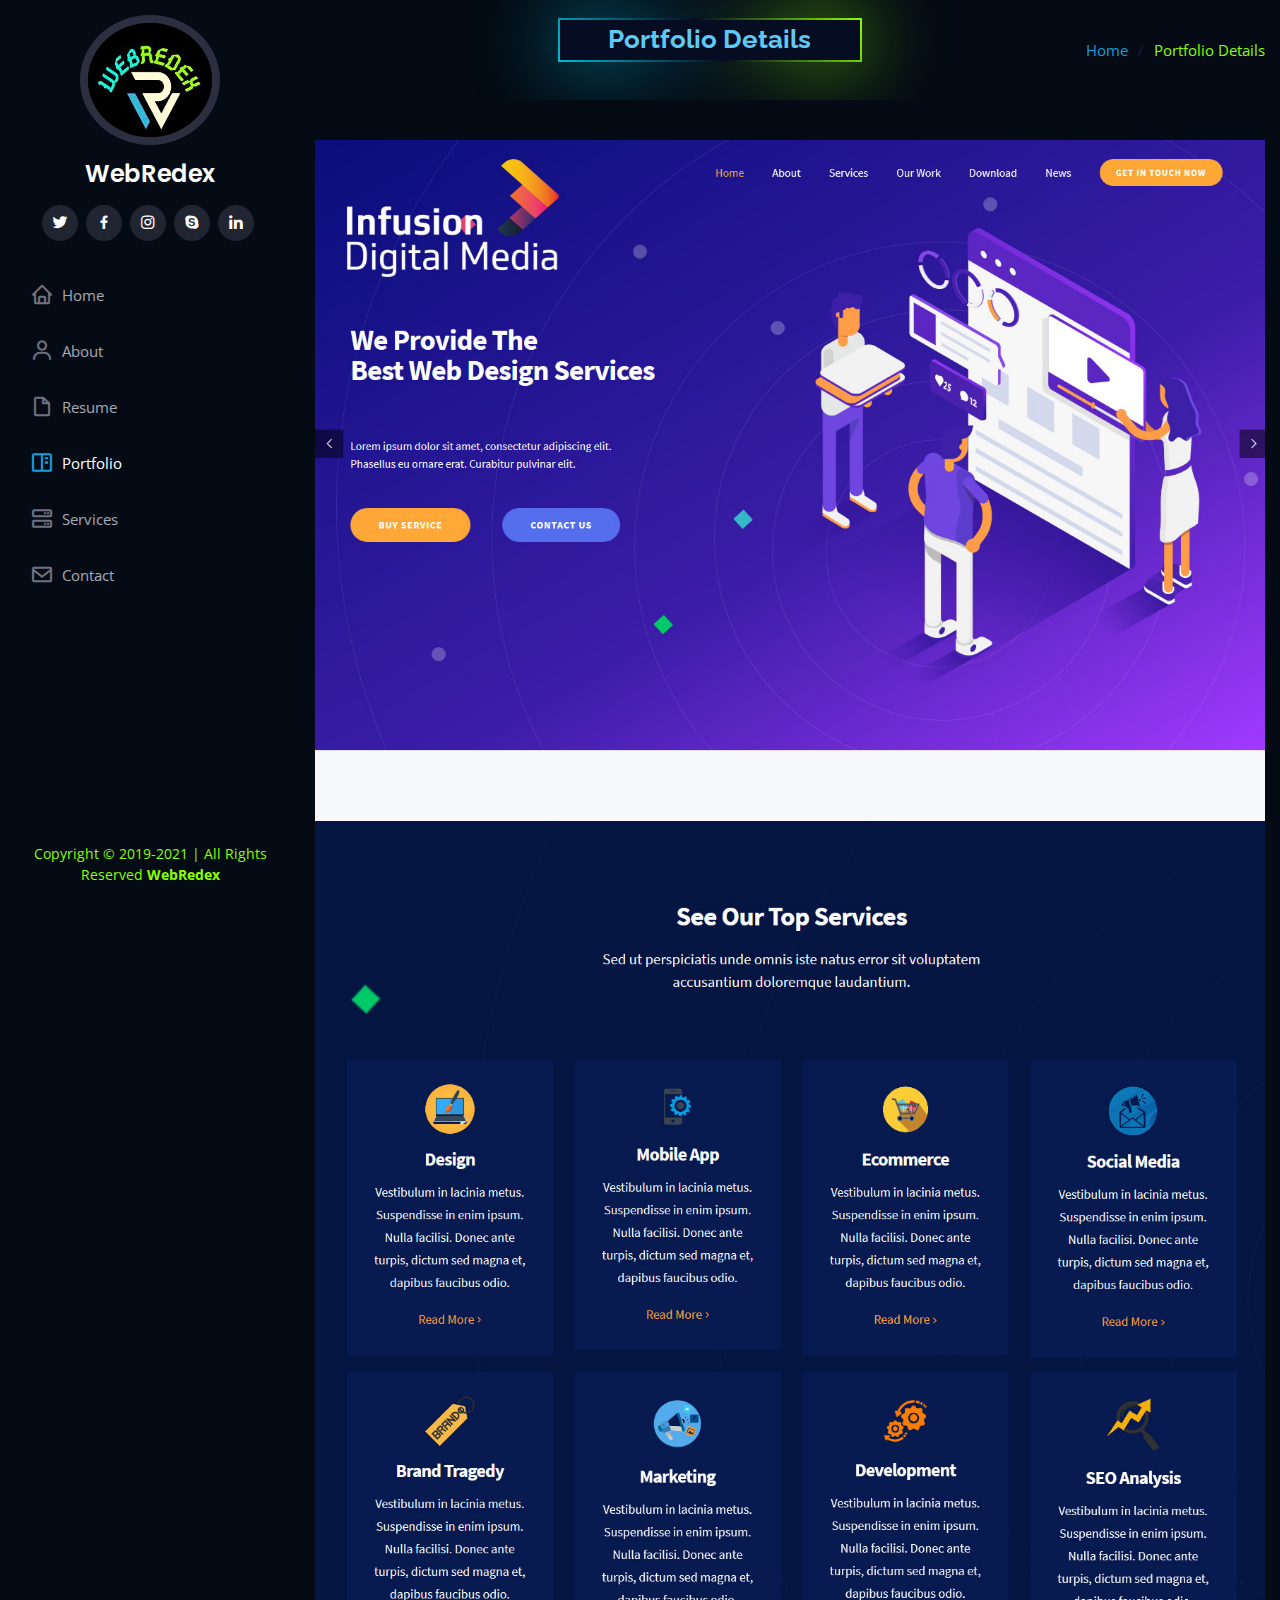
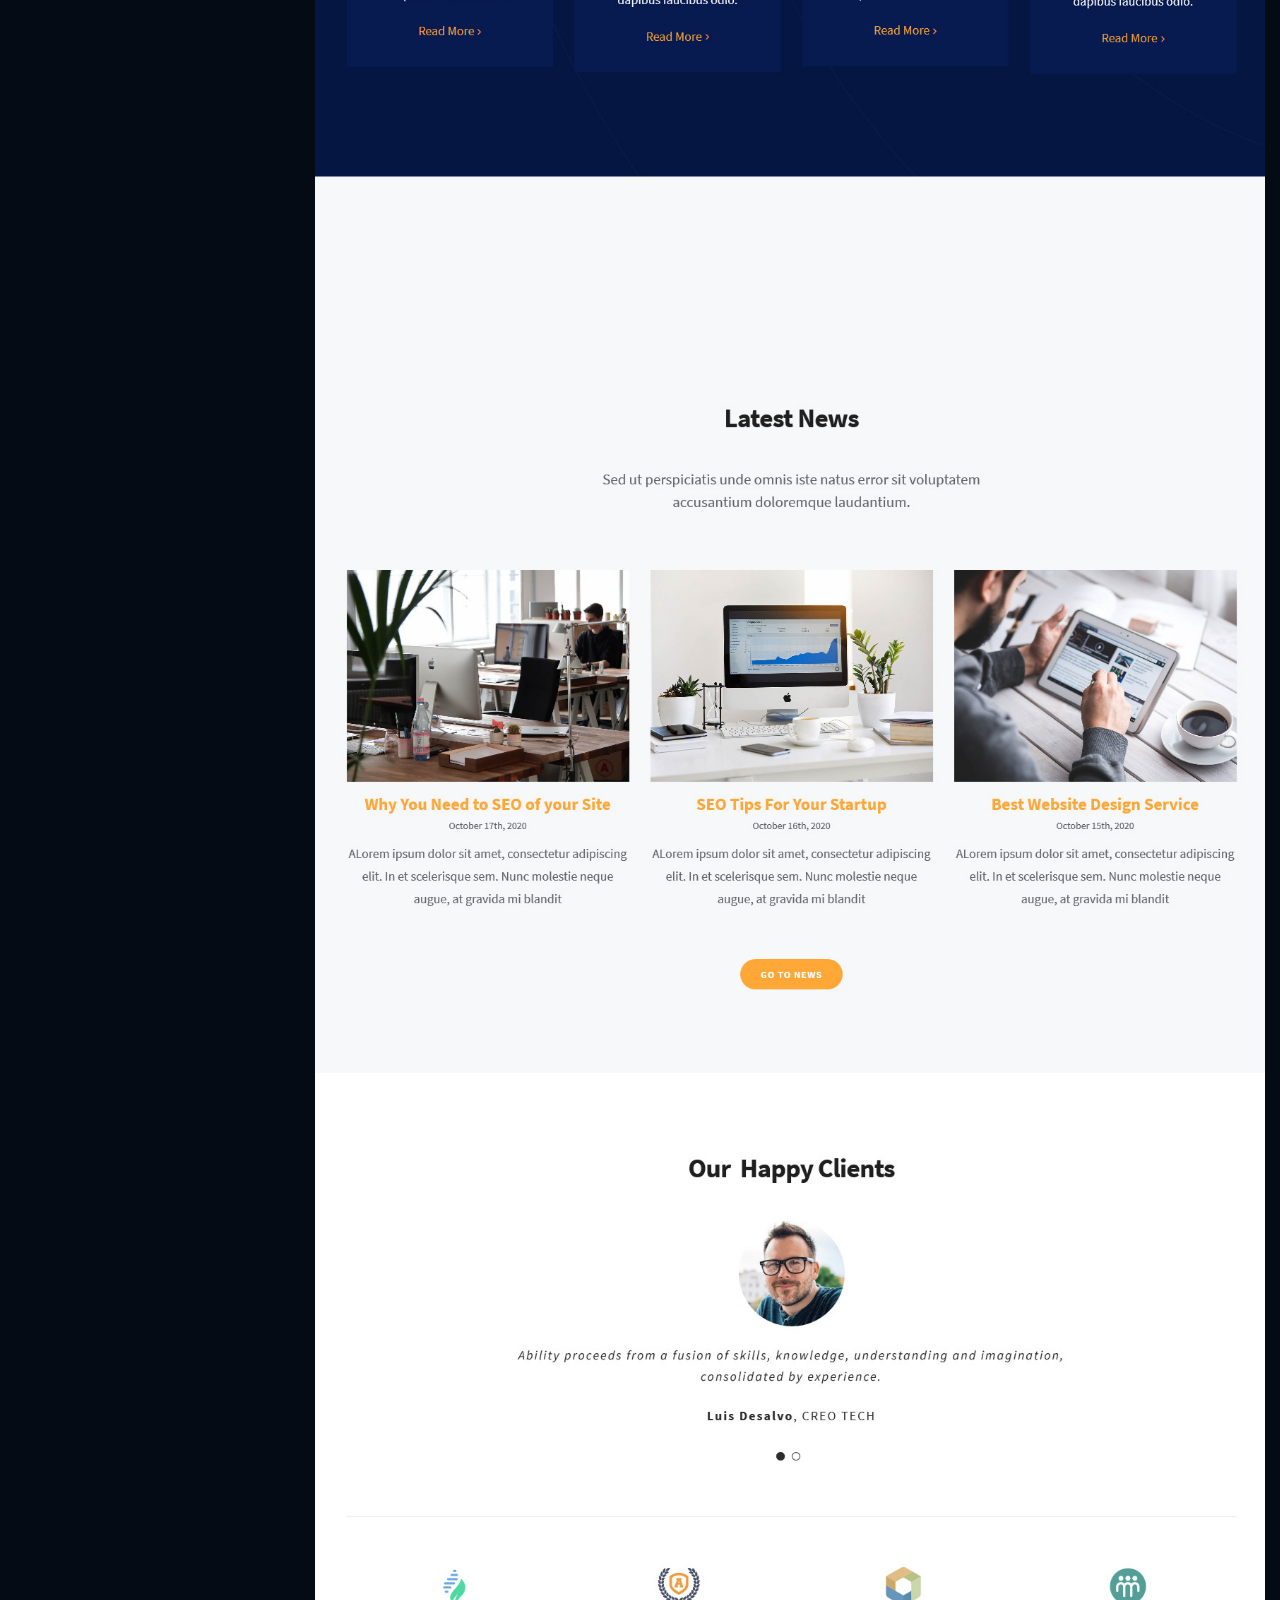
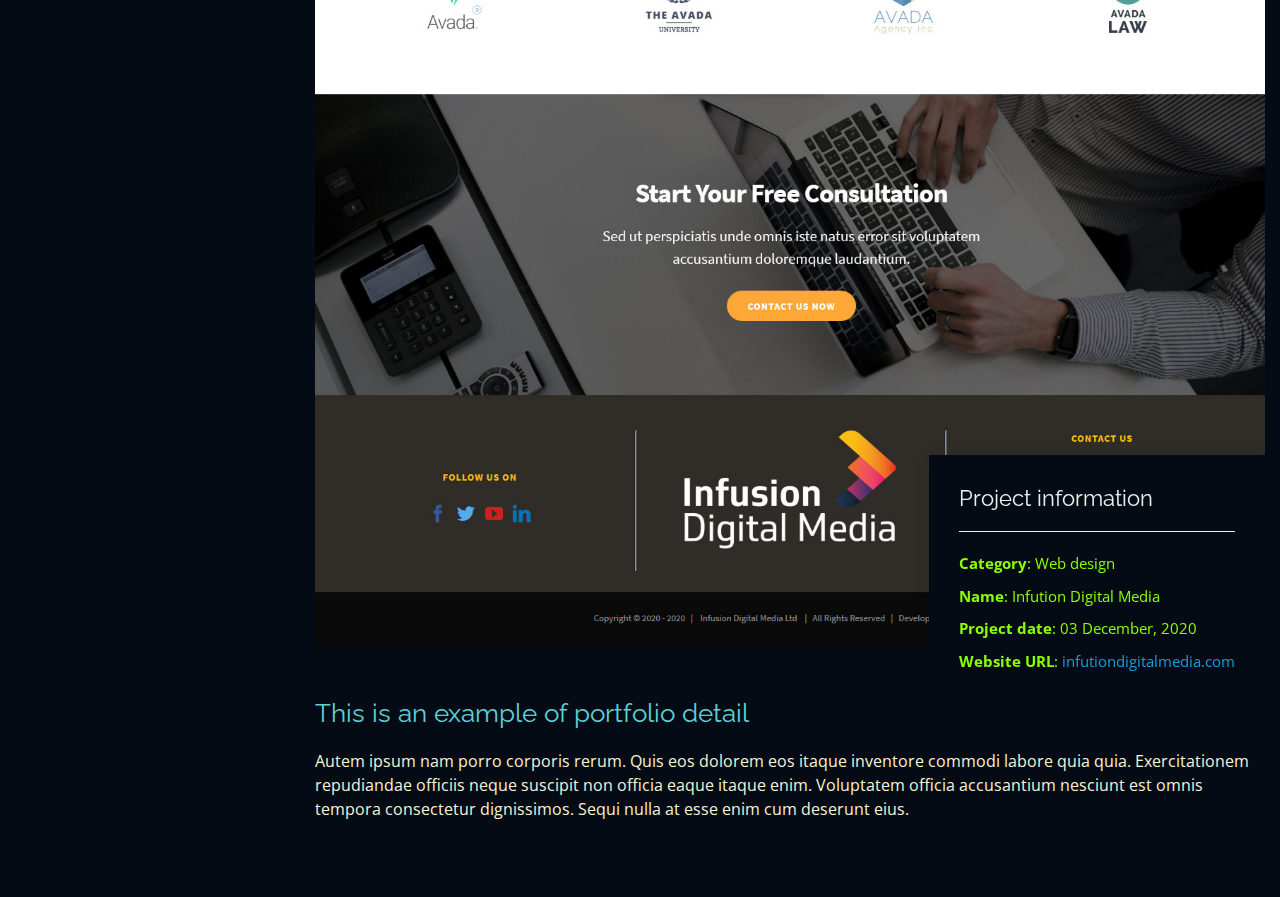
<file: website design2.html>
<!DOCTYPE html>
<html lang="en">

<head>
  <meta charset="utf-8">
  <meta content="width=device-width, initial-scale=1.0" name="viewport">

  <title>Web Design </title>
  <meta content="" name="description">
  <meta content="" name="keywords">

  <!-- Favicons -->
  <link href="assets/img/favicon.png" rel="icon">
  <link href="assets/img/apple-touch-icon.png" rel="apple-touch-icon">

  <!-- Google Fonts -->
  <link href="https://fonts.googleapis.com/css?family=Open+Sans:300,300i,400,400i,600,600i,700,700i|Raleway:300,300i,400,400i,500,500i,600,600i,700,700i|Poppins:300,300i,400,400i,500,500i,600,600i,700,700i" rel="stylesheet">

  <!-- Vendor CSS Files -->
  <link href="assets/vendor/bootstrap/css/bootstrap.min.css" rel="stylesheet">
  <link href="assets/vendor/icofont/icofont.min.css" rel="stylesheet">
  <link href="assets/vendor/boxicons/css/boxicons.min.css" rel="stylesheet">
  <link href="assets/vendor/venobox/venobox.css" rel="stylesheet">
  <link href="assets/vendor/owl.carousel/assets/owl.carousel.min.css" rel="stylesheet">
  <link href="assets/vendor/aos/aos.css" rel="stylesheet">

  <!-- Template Main CSS File -->
  <link href="assets/css/style.css" rel="stylesheet">

 
</head>

<body>

  <!-- ======= Mobile nav toggle button ======= -->
  <button type="button" class="mobile-nav-toggle d-xl-none"><i class="icofont-navigation-menu"></i></button>

  <!-- ======= Header ======= -->
  <header id="header">
    <div class="d-flex flex-column">

      <div class="profile">
      <img src="assets/img/WEBREDEX.jpg" alt="" class="img-fluid rounded-circle">
        <h1 class="text-light"><a href="index.html">WebRedex</a></h1>
        <div class="social-links mt-3 text-center">
          <a href="https://twitter.com/hashebul1"target=”_blank” class="twitter"><i class="bx bxl-twitter"></i></a>
          <a href="https://www.facebook.com/hashebul.h/"target=”_blank” class="facebook"><i class="bx bxl-facebook"></i></a>
          <a href="https://www.instagram.com/hasibul989"target=”_blank” class="instagram"><i class="bx bxl-instagram"></i></a>
          <a href="https://join.skype.com/invite/iyupqh4MVczC"target=”_blank” class="google-plus"><i class="bx bxl-skype"></i></a>
          <a href="https://www.linkedin.com/in/hashebul/"target=”_blank” class="linkedin"><i class="bx bxl-linkedin"></i></a>
        </div>
      </div>

      <nav class="nav-menu">
        <ul>
          <li><a href="index.html"><i class="bx bx-home"></i> <span>Home</span></a></li>
          <li><a href="index.html.#about"><i class="bx bx-user"></i> <span>About</span></a></li>
          <li><a href="index.html.#resume"><i class="bx bx-file-blank"></i> <span>Resume</span></a></li>
          <li class="active"><a href="index.html.#portfolio"><i class="bx bx-book-content"></i> Portfolio</a></li>
          <li><a href="index.html.#services"><i class="bx bx-server"></i> Services</a></li>
          <li><a href="index.html.#contact"><i class="bx bx-envelope"></i> Contact</a></li>

        </ul>
      </nav><!-- .nav-menu -->
      <button type="button" class="mobile-nav-toggle d-xl-none"><i class="icofont-navigation-menu"></i></button>

    </div>
  </header><!-- End Header -->

  <main id="main">

    <!-- ======= Breadcrumbs ======= -->
    <section id="breadcrumbs" class="breadcrumbs">
      <div class="container">

        <div class="d-flex justify-content-between align-items-center">
          <h2>Portfolio Details</h2>
          <ol>
            <li><a href="index.html">Home</a></li>
            <li>Portfolio Details</li>
          </ol>
        </div>

      </div>
    </section><!-- End Breadcrumbs -->

    <!-- ======= Portfolio Details Section ======= -->
    <section id="portfolio-details" class="portfolio-details">
      <div class="container">

        <div class="portfolio-details-container">

          <div class="owl-carousel portfolio-details-carousel">
            <img src="assets/img/portfolio-details-1.jpg" class="img-fluid" alt="">
            <!-- <img src="assets/img/portfolio-details-2.jpg" class="img-fluid" alt="">
            <img src="assets/img/portfolio-details-3.jpg" class="img-fluid" alt=""> -->
          </div>

          <div class="portfolio-info">
            <h3>Project information</h3>
            <ul>
              <li><strong>Category</strong>: Web design</li>
              <li><strong>Name</strong>: Infution Digital Media</li>
              <li><strong>Project date</strong>: 03 December, 2020</li>
              <li><strong>Website URL</strong>: <a href="http://infusiondigitalmedia.co.uk/"  target="_blank">infutiondigitalmedia.com</a></li>
            </ul>
          </div>

        </div>

        <div class="portfolio-description">
          <h2>This is an example of portfolio detail</h2>
          <p>
            Autem ipsum nam porro corporis rerum. Quis eos dolorem eos itaque inventore commodi labore quia quia. Exercitationem repudiandae officiis neque suscipit non officia eaque itaque enim. Voluptatem officia accusantium nesciunt est omnis tempora consectetur dignissimos. Sequi nulla at esse enim cum deserunt eius.
          </p>
        </div>

      </div>
    </section><!-- End Portfolio Details Section -->

  </main><!-- End #main -->

  <!-- ======= Footer ======= -->
  <footer id="footer">
    <div class="container">
      <div class="copyright" style="color:#89ff00">
        Copyright © 2019-2021 | All Rights Reserved <strong><span>WebRedex</span></strong>
      </div>
      <!-- <div class="credits">
       
        Designed by <a href="https://fiverr.com/hashebul">Hashebul</a>
      </div> -->
    </div>
  </footer><!-- End  Footer -->

  <a href="#" class="back-to-top"><i class="icofont-simple-up"></i></a>

  <!-- Vendor JS Files -->
  <script src="assets/vendor/jquery/jquery.min.js"></script>
  <script src="assets/vendor/bootstrap/js/bootstrap.bundle.min.js"></script>
  <script src="assets/vendor/jquery.easing/jquery.easing.min.js"></script>
  <script src="assets/vendor/php-email-form/validate.js"></script>
  <script src="assets/vendor/waypoints/jquery.waypoints.min.js"></script>
  <script src="assets/vendor/counterup/counterup.min.js"></script>
  <script src="assets/vendor/isotope-layout/isotope.pkgd.min.js"></script>
  <script src="assets/vendor/venobox/venobox.min.js"></script>
  <script src="assets/vendor/owl.carousel/owl.carousel.min.js"></script>
  <script src="assets/vendor/typed.js/typed.min.js"></script>
  <script src="assets/vendor/aos/aos.js"></script>

  <!-- Template Main JS File -->
  <script src="assets/js/main.js"></script>

</body>

</html>
</file>
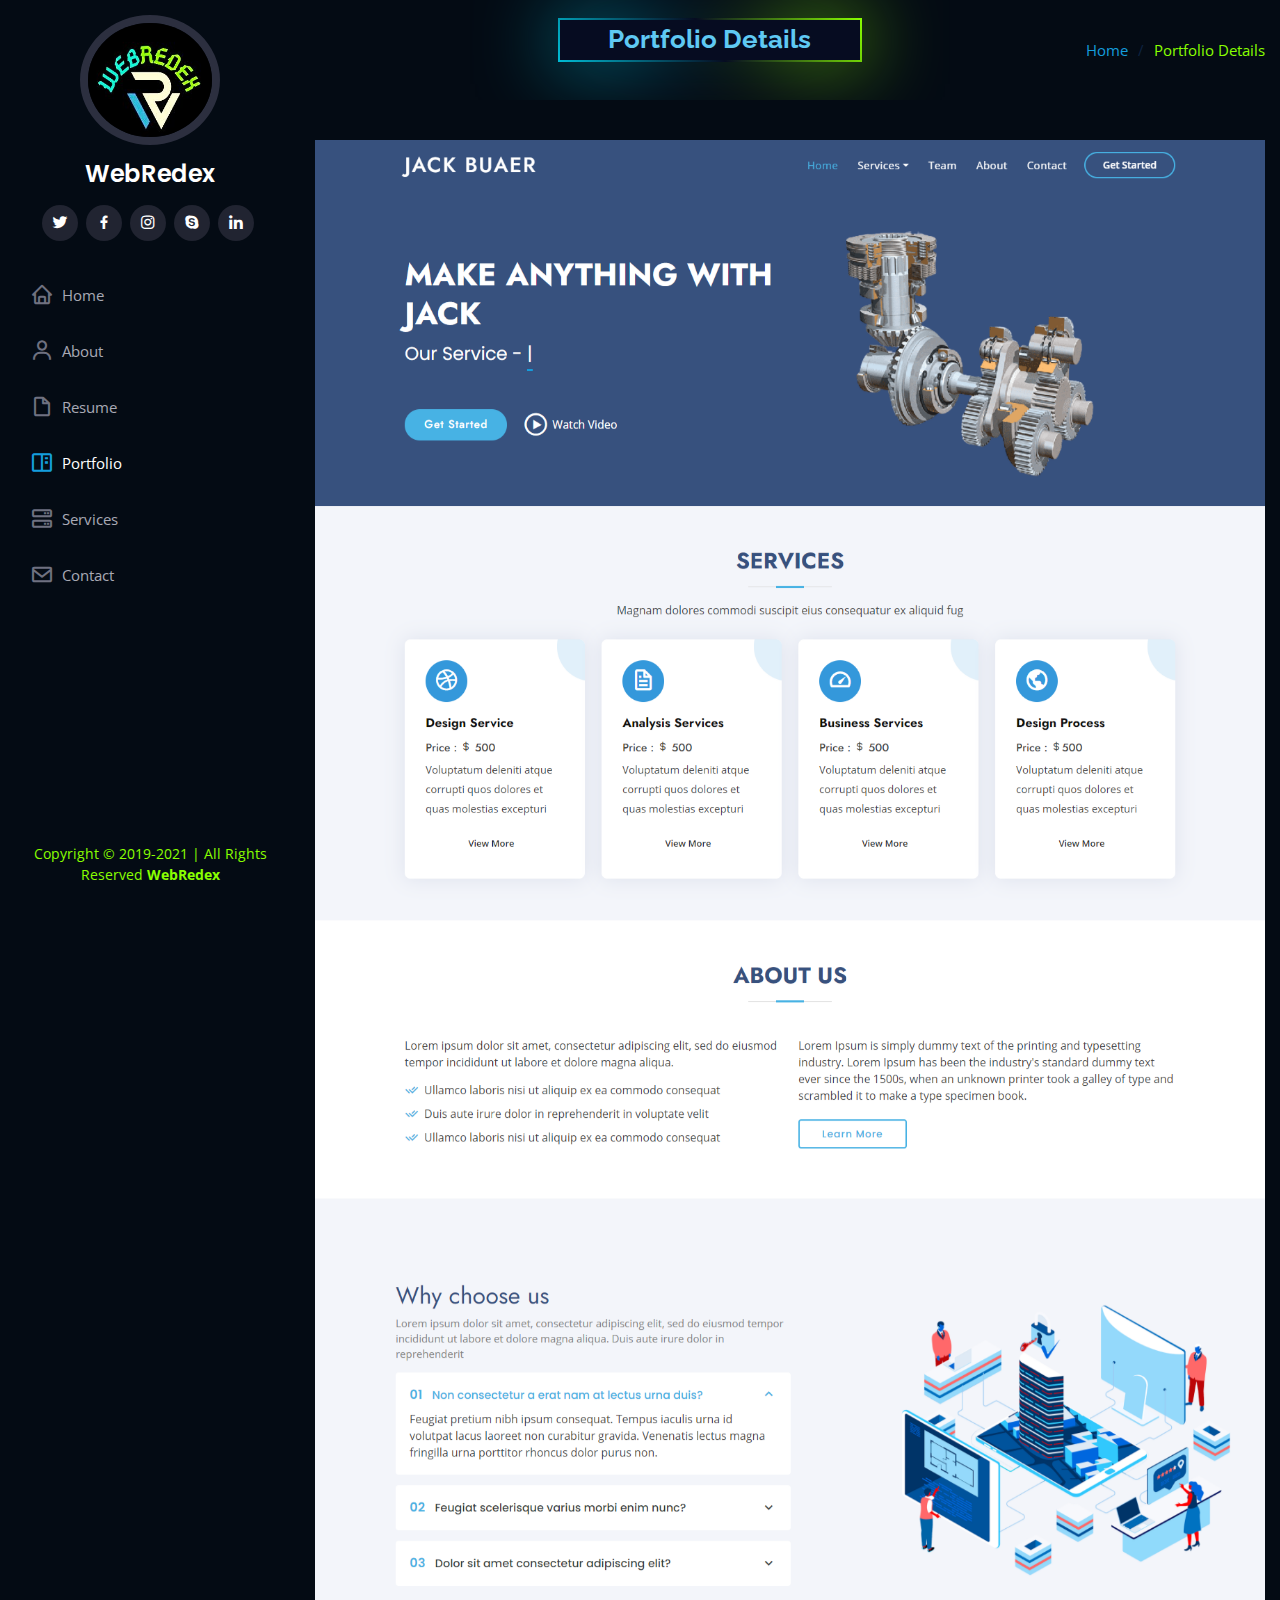
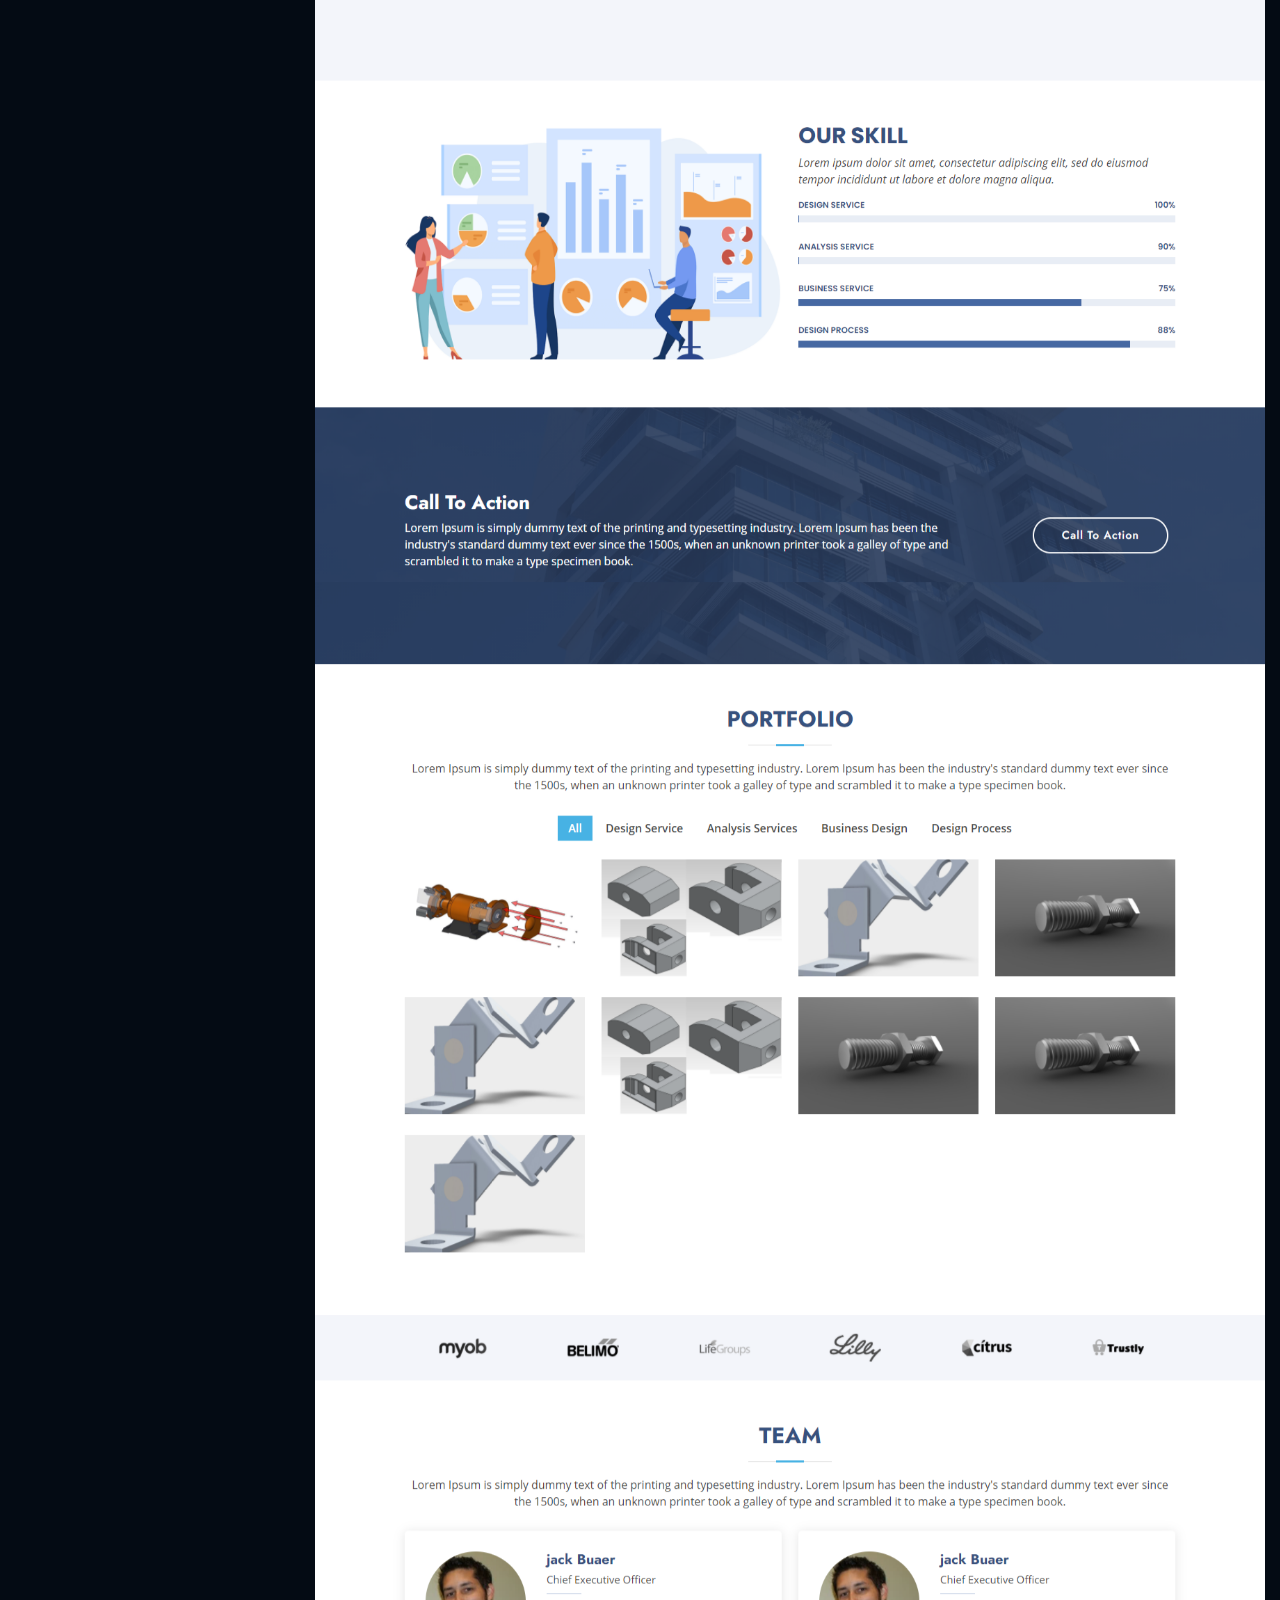
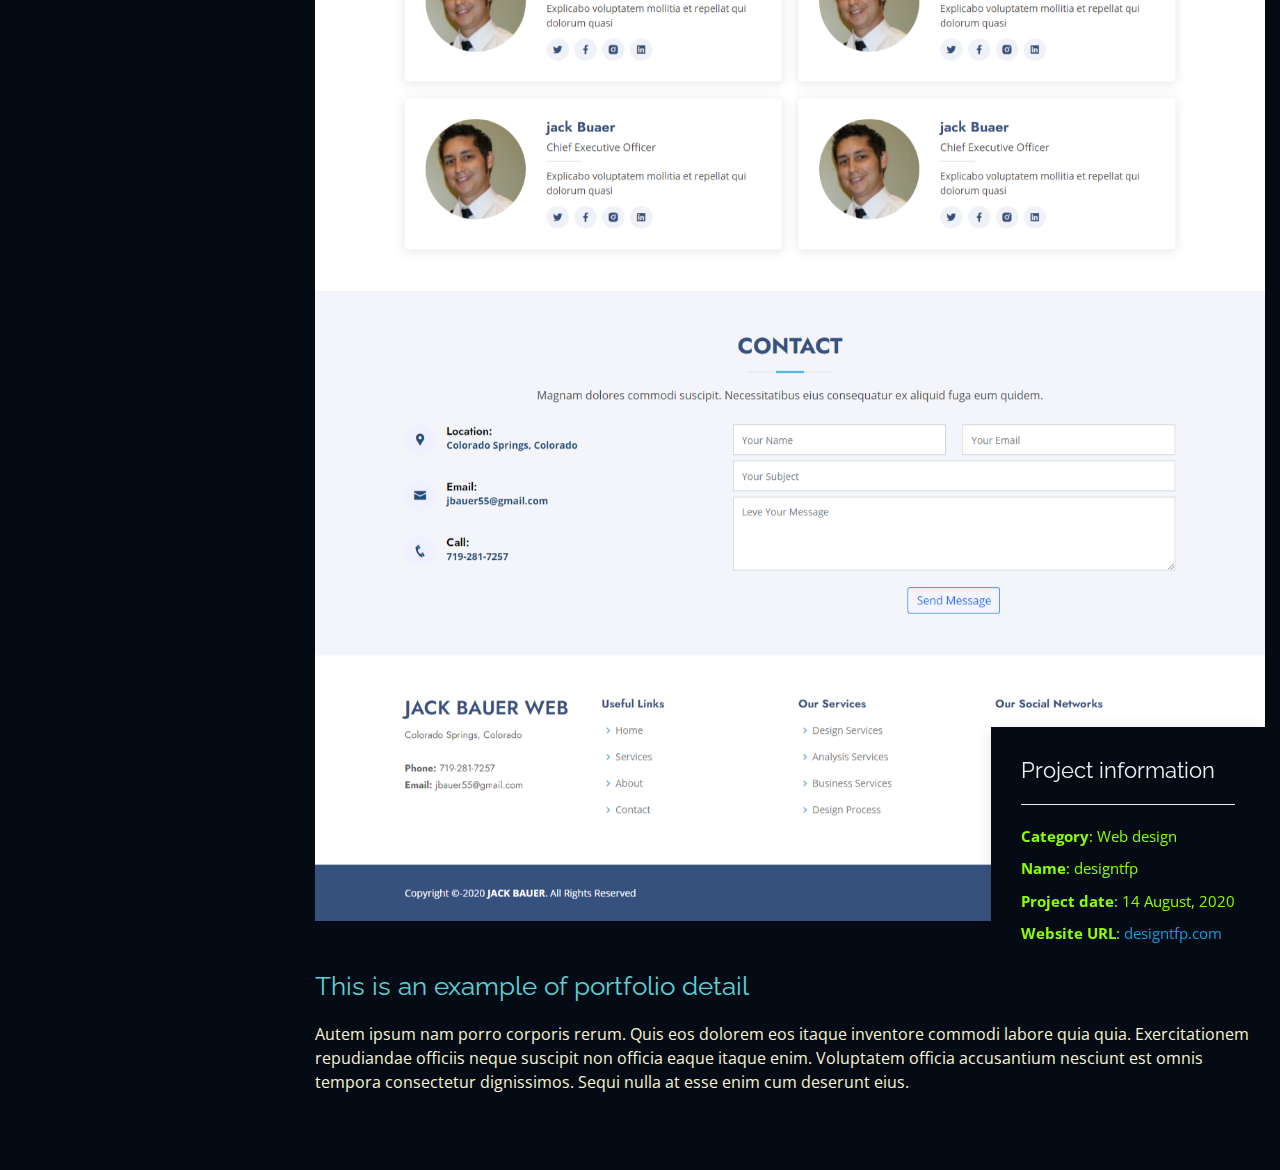
<file: website design3.html>
<!DOCTYPE html>
<html lang="en">

<head>
  <meta charset="utf-8">
  <meta content="width=device-width, initial-scale=1.0" name="viewport">

  <title>Web Design </title>
  <meta content="" name="description">
  <meta content="" name="keywords">

  <!-- Favicons -->
  <link href="assets/img/favicon.png" rel="icon">
  <link href="assets/img/apple-touch-icon.png" rel="apple-touch-icon">

  <!-- Google Fonts -->
  <link href="https://fonts.googleapis.com/css?family=Open+Sans:300,300i,400,400i,600,600i,700,700i|Raleway:300,300i,400,400i,500,500i,600,600i,700,700i|Poppins:300,300i,400,400i,500,500i,600,600i,700,700i" rel="stylesheet">

  <!-- Vendor CSS Files -->
  <link href="assets/vendor/bootstrap/css/bootstrap.min.css" rel="stylesheet">
  <link href="assets/vendor/icofont/icofont.min.css" rel="stylesheet">
  <link href="assets/vendor/boxicons/css/boxicons.min.css" rel="stylesheet">
  <link href="assets/vendor/venobox/venobox.css" rel="stylesheet">
  <link href="assets/vendor/owl.carousel/assets/owl.carousel.min.css" rel="stylesheet">
  <link href="assets/vendor/aos/aos.css" rel="stylesheet">

  <!-- Template Main CSS File -->
  <link href="assets/css/style.css" rel="stylesheet">

 
</head>

<body>

  <!-- ======= Mobile nav toggle button ======= -->
  <button type="button" class="mobile-nav-toggle d-xl-none"><i class="icofont-navigation-menu"></i></button>

  <!-- ======= Header ======= -->
  <header id="header">
    <div class="d-flex flex-column">

      <div class="profile">
      <img src="assets/img/WEBREDEX.jpg" alt="" class="img-fluid rounded-circle">
        <h1 class="text-light"><a href="index.html">WebRedex</a></h1>
        <div class="social-links mt-3 text-center">
          <a href="https://twitter.com/hashebul1"target=”_blank” class="twitter"><i class="bx bxl-twitter"></i></a>
          <a href="https://www.facebook.com/hashebul.h/"target=”_blank” class="facebook"><i class="bx bxl-facebook"></i></a>
          <a href="https://www.instagram.com/hasibul989"target=”_blank” class="instagram"><i class="bx bxl-instagram"></i></a>
          <a href="https://join.skype.com/invite/iyupqh4MVczC"target=”_blank” class="google-plus"><i class="bx bxl-skype"></i></a>
          <a href="https://www.linkedin.com/in/hashebul/"target=”_blank” class="linkedin"><i class="bx bxl-linkedin"></i></a>
        </div>
      </div>

      <nav class="nav-menu">
        <ul>
          <li><a href="index.html"><i class="bx bx-home"></i> <span>Home</span></a></li>
          <li><a href="index.html.#about"><i class="bx bx-user"></i> <span>About</span></a></li>
          <li><a href="index.html.#resume"><i class="bx bx-file-blank"></i> <span>Resume</span></a></li>
          <li class="active"><a href="index.html.#portfolio"><i class="bx bx-book-content"></i> Portfolio</a></li>
          <li><a href="index.html.#services"><i class="bx bx-server"></i> Services</a></li>
          <li><a href="index.html.#contact"><i class="bx bx-envelope"></i> Contact</a></li>

        </ul>
      </nav><!-- .nav-menu -->
      <button type="button" class="mobile-nav-toggle d-xl-none"><i class="icofont-navigation-menu"></i></button>

    </div>
  </header><!-- End Header -->

  <main id="main">

    <!-- ======= Breadcrumbs ======= -->
    <section id="breadcrumbs" class="breadcrumbs">
      <div class="container">

        <div class="d-flex justify-content-between align-items-center">
          <h2>Portfolio Details</h2>
          <ol>
            <li><a href="index.html">Home</a></li>
            <li>Portfolio Details</li>
          </ol>
        </div>

      </div>
    </section><!-- End Breadcrumbs -->

    <!-- ======= Portfolio Details Section ======= -->
    <section id="portfolio-details" class="portfolio-details">
      <div class="container">

        <div class="portfolio-details-container">

          <div class="owl-carousel portfolio-details-carousel">
            <img src="assets/img/portfolio-details-2.jpg" class="img-fluid" alt="">
            <!-- <img src="assets/img/portfolio-details-2.jpg" class="img-fluid" alt="">
            <img src="assets/img/portfolio-details-3.jpg" class="img-fluid" alt=""> -->
          </div>

          <div class="portfolio-info">
            <h3>Project information</h3>
            <ul>
              <li><strong>Category</strong>: Web design</li>
              <li><strong>Name</strong>: designtfp</li>
              <li><strong>Project date</strong>: 14 August, 2020</li>
              <li><strong>Website URL</strong>: <a href="https://designtfp.com/"  target="_blank">designtfp.com</a></li>
            </ul>
          </div>

        </div>

        <div class="portfolio-description">
          <h2>This is an example of portfolio detail</h2>
          <p>
            Autem ipsum nam porro corporis rerum. Quis eos dolorem eos itaque inventore commodi labore quia quia. Exercitationem repudiandae officiis neque suscipit non officia eaque itaque enim. Voluptatem officia accusantium nesciunt est omnis tempora consectetur dignissimos. Sequi nulla at esse enim cum deserunt eius.
          </p>
        </div>

      </div>
    </section><!-- End Portfolio Details Section -->

  </main><!-- End #main -->

  <!-- ======= Footer ======= -->
  <footer id="footer">
    <div class="container">
      <div class="copyright" style="color:#89ff00">
        Copyright © 2019-2021 | All Rights Reserved <strong><span>WebRedex</span></strong>
      </div>
      <!-- <div class="credits">
       
        Designed by <a href="https://fiverr.com/hashebul">Hashebul</a>
      </div> -->
    </div>
  </footer><!-- End  Footer -->

  <a href="#" class="back-to-top"><i class="icofont-simple-up"></i></a>

  <!-- Vendor JS Files -->
  <script src="assets/vendor/jquery/jquery.min.js"></script>
  <script src="assets/vendor/bootstrap/js/bootstrap.bundle.min.js"></script>
  <script src="assets/vendor/jquery.easing/jquery.easing.min.js"></script>
  <script src="assets/vendor/php-email-form/validate.js"></script>
  <script src="assets/vendor/waypoints/jquery.waypoints.min.js"></script>
  <script src="assets/vendor/counterup/counterup.min.js"></script>
  <script src="assets/vendor/isotope-layout/isotope.pkgd.min.js"></script>
  <script src="assets/vendor/venobox/venobox.min.js"></script>
  <script src="assets/vendor/owl.carousel/owl.carousel.min.js"></script>
  <script src="assets/vendor/typed.js/typed.min.js"></script>
  <script src="assets/vendor/aos/aos.js"></script>

  <!-- Template Main JS File -->
  <script src="assets/js/main.js"></script>

</body>

</html>
</file>
<file: assets/vendor/venobox/venobox.css>
/* ------ venobox.css --------*/
.vbox-overlay *, .vbox-overlay *:before, .vbox-overlay *:after{
    -webkit-backface-visibility: hidden;
    -webkit-box-sizing:border-box;
    -moz-box-sizing:border-box;
    box-sizing:border-box;
}
.vbox-overlay * { 
    -webkit-backface-visibility: visible;
    backface-visibility: visible;
}
.vbox-overlay{
    display: -webkit-flex;
    display: flex;
    -webkit-flex-direction: column;
    flex-direction: column;
    -webkit-justify-content: center;
    justify-content: center;
    -webkit-align-items: center;
    align-items: center;
    position: fixed;
    left: 0;
    top: 0;
    bottom: 0;
    right: 0;
    z-index: 999999;
}

/* ----- navigation ----- */
.vbox-title{
    width: 100%;
    height: 40px;
    float: left;
    text-align: center;
    line-height: 28px;
    font-size: 12px;
    padding: 6px 50px;
    overflow: hidden;
    position: fixed;
    display: none;
    left: 0;
    z-index: 89;
}
.vbox-close{
    cursor: pointer;
    position: fixed;
    top: -1px;
    right: 0;
    width: 50px;
    height: 40px;
    padding: 6px;
    display: block;
    background-position:10px center;
    overflow: hidden;
    font-size: 24px;
    line-height: 1;
    text-align: center;
    z-index: 99;
}
.vbox-left{
    cursor: pointer;
    position: fixed;
    left: 0;
    height: 40px;
    overflow: hidden;
    line-height: 28px;
    font-size: 12px;
    z-index: 99;
    display: flex;
    align-items:center;
}
.vbox-num{
    display: inline-block;
    margin: 6px 0 6px 15px;
}
/* ----- Social share ----- */
.vbox-share{
    line-height: 28px;
    font-size: 12px;
    overflow: hidden;
    position: fixed;
    left: 0;
    z-index: 98;
    display: flex;
    align-items:center;
    justify-content: center;
    width: 100%;
    text-align: center;
}
.vbox-share svg{
    max-height: 28px;
    width: 28px;
    z-index: 10;
    margin-left: 12px;
    margin-top: 6px;
    margin-bottom: 6px;
    vertical-align: middle;
}


/* ----- navigation ARROWS ----- */
.vbox-next, .vbox-prev{
    position: fixed;
    top: 50%;
    margin-top: -15px;
    overflow: hidden;
    cursor: pointer;
    display: block;
    width: 45px;
    height: 45px;
    z-index: 99;
}
.vbox-next span, .vbox-prev span{
    position: relative;
    width: 20px;
    height: 20px;
    border: 2px solid transparent;
    border-top-color: #B6B6B6;
    border-right-color: #B6B6B6;
    text-indent: -100px;
    position: absolute;
    top: 8px;
    display: block;
}
.vbox-prev{
    left: 15px;
}
.vbox-next{
    right: 15px;
}
.vbox-prev span{
    left: 10px;
    -ms-transform: rotate(-135deg);
    -webkit-transform: rotate(-135deg);
    transform: rotate(-135deg);
}
.vbox-next span{
    -ms-transform: rotate(45deg);
    -webkit-transform: rotate(45deg);
    transform: rotate(45deg);
    right: 10px;
}
/* ------- inline window ------ */
.vbox-inline{
    width: 420px;
    height: 315px;
    height: 70vh;
    padding: 10px;
    background: #fff;
    margin: 0 auto;
    overflow: auto;
    text-align: left;
}
/* ------- Video & iFrames window ------ */
.venoframe{
    max-width: 100%;
    width: 100%;
    border: none;
    width: 100%;
    height: 260px;
    height: 70vh;
}
.venoframe.vbvid{
    height: 260px;
}
@media (min-width: 768px) {
    .venoframe, .vbox-inline{
        width: 90%;
        height: 360px;
        height: 70vh;
    }
    .venoframe.vbvid{
        width: 640px;
        height: 360px;
    }
}
@media (min-width: 992px) {
    .venoframe, .vbox-inline{
        max-width: 1200px;
        width: 80%;
        height: 540px;
        height: 70vh;
    }
    .venoframe.vbvid{
        width: 960px;
        height: 540px;
    }
}
/* 
Please do NOT edit this part! 
or at least read this note: http://i.imgur.com/7C0ws9e.gif
*/
.vbox-open{
    overflow: hidden;
}
.vbox-container{
    position: absolute;
    left: 0;
    right: 0;
    top: 0;
    bottom: 0;
    overflow-x: hidden;
    overflow-y: scroll;
    overflow-scrolling: touch;
    -webkit-overflow-scrolling: touch;
    z-index: 20;
    max-height: 100%;

}

.vbox-content{
    text-align: center;
    float: left;
    width: 100%;
    position: relative;
    overflow: hidden;
    padding: 20px 4%;
}
.vbox-container img{
    max-width: 100%;
    height: auto;
}
.vbox-figlio{
    box-shadow: 0 0 12px rgba(0,0,0,0.19), 0 6px 6px rgba(0,0,0,0.23);
    max-width: 100%;
    text-align: initial;
}
img.vbox-figlio{
    -webkit-user-select: none;
-khtml-user-select: none;
-moz-user-select: none;
-o-user-select: none;
user-select: none;
}
.vbox-content.swipe-left{
    margin-left: -200px !important;
}
.vbox-content.swipe-right{
    margin-left: 200px !important;
}
.vbox-animated{
    webkit-transition: margin 300ms ease-out;
    transition: margin 300ms ease-out;
}

/* ---------- preloader ----------
 * SPINKIT 
 * http://tobiasahlin.com/spinkit/
-------------------------------- */
.sk-double-bounce,.sk-rotating-plane{width:40px;height:40px;margin:40px auto}.sk-rotating-plane{background-color:#333;-webkit-animation:sk-rotatePlane 1.2s infinite ease-in-out;animation:sk-rotatePlane 1.2s infinite ease-in-out}@-webkit-keyframes sk-rotatePlane{0%{-webkit-transform:perspective(120px) rotateX(0) rotateY(0);transform:perspective(120px) rotateX(0) rotateY(0)}50%{-webkit-transform:perspective(120px) rotateX(-180.1deg) rotateY(0);transform:perspective(120px) rotateX(-180.1deg) rotateY(0)}100%{-webkit-transform:perspective(120px) rotateX(-180deg) rotateY(-179.9deg);transform:perspective(120px) rotateX(-180deg) rotateY(-179.9deg)}}@keyframes sk-rotatePlane{0%{-webkit-transform:perspective(120px) rotateX(0) rotateY(0);transform:perspective(120px) rotateX(0) rotateY(0)}50%{-webkit-transform:perspective(120px) rotateX(-180.1deg) rotateY(0);transform:perspective(120px) rotateX(-180.1deg) rotateY(0)}100%{-webkit-transform:perspective(120px) rotateX(-180deg) rotateY(-179.9deg);transform:perspective(120px) rotateX(-180deg) rotateY(-179.9deg)}}.sk-double-bounce{position:relative}.sk-double-bounce .sk-child{width:100%;height:100%;border-radius:50%;background-color:#333;opacity:.6;position:absolute;top:0;left:0;-webkit-animation:sk-doubleBounce 2s infinite ease-in-out;animation:sk-doubleBounce 2s infinite ease-in-out}.sk-chasing-dots .sk-child,.sk-spinner-pulse,.sk-three-bounce .sk-child{background-color:#333;border-radius:100%}.sk-double-bounce .sk-double-bounce2{-webkit-animation-delay:-1s;animation-delay:-1s}@-webkit-keyframes sk-doubleBounce{0%,100%{-webkit-transform:scale(0);transform:scale(0)}50%{-webkit-transform:scale(1);transform:scale(1)}}@keyframes sk-doubleBounce{0%,100%{-webkit-transform:scale(0);transform:scale(0)}50%{-webkit-transform:scale(1);transform:scale(1)}}.sk-wave{margin:40px auto;width:50px;height:40px;text-align:center;font-size:10px}.sk-wave .sk-rect{background-color:#333;height:100%;width:6px;display:inline-block;-webkit-animation:sk-waveStretchDelay 1.2s infinite ease-in-out;animation:sk-waveStretchDelay 1.2s infinite ease-in-out}.sk-wave .sk-rect1{-webkit-animation-delay:-1.2s;animation-delay:-1.2s}.sk-wave .sk-rect2{-webkit-animation-delay:-1.1s;animation-delay:-1.1s}.sk-wave .sk-rect3{-webkit-animation-delay:-1s;animation-delay:-1s}.sk-wave .sk-rect4{-webkit-animation-delay:-.9s;animation-delay:-.9s}.sk-wave .sk-rect5{-webkit-animation-delay:-.8s;animation-delay:-.8s}@-webkit-keyframes sk-waveStretchDelay{0%,100%,40%{-webkit-transform:scaleY(.4);transform:scaleY(.4)}20%{-webkit-transform:scaleY(1);transform:scaleY(1)}}@keyframes sk-waveStretchDelay{0%,100%,40%{-webkit-transform:scaleY(.4);transform:scaleY(.4)}20%{-webkit-transform:scaleY(1);transform:scaleY(1)}}.sk-wandering-cubes{margin:40px auto;width:40px;height:40px;position:relative}.sk-wandering-cubes .sk-cube{background-color:#333;width:10px;height:10px;position:absolute;top:0;left:0;-webkit-animation:sk-wanderingCube 1.8s ease-in-out -1.8s infinite both;animation:sk-wanderingCube 1.8s ease-in-out -1.8s infinite both}.sk-chasing-dots,.sk-spinner-pulse{width:40px;height:40px;margin:40px auto}.sk-wandering-cubes .sk-cube2{-webkit-animation-delay:-.9s;animation-delay:-.9s}@-webkit-keyframes sk-wanderingCube{0%{-webkit-transform:rotate(0);transform:rotate(0)}25%{-webkit-transform:translateX(30px) rotate(-90deg) scale(.5);transform:translateX(30px) rotate(-90deg) scale(.5)}50%{-webkit-transform:translateX(30px) translateY(30px) rotate(-179deg);transform:translateX(30px) translateY(30px) rotate(-179deg)}50.1%{-webkit-transform:translateX(30px) translateY(30px) rotate(-180deg);transform:translateX(30px) translateY(30px) rotate(-180deg)}75%{-webkit-transform:translateX(0) translateY(30px) rotate(-270deg) scale(.5);transform:translateX(0) translateY(30px) rotate(-270deg) scale(.5)}100%{-webkit-transform:rotate(-360deg);transform:rotate(-360deg)}}@keyframes sk-wanderingCube{0%{-webkit-transform:rotate(0);transform:rotate(0)}25%{-webkit-transform:translateX(30px) rotate(-90deg) scale(.5);transform:translateX(30px) rotate(-90deg) scale(.5)}50%{-webkit-transform:translateX(30px) translateY(30px) rotate(-179deg);transform:translateX(30px) translateY(30px) rotate(-179deg)}50.1%{-webkit-transform:translateX(30px) translateY(30px) rotate(-180deg);transform:translateX(30px) translateY(30px) rotate(-180deg)}75%{-webkit-transform:translateX(0) translateY(30px) rotate(-270deg) scale(.5);transform:translateX(0) translateY(30px) rotate(-270deg) scale(.5)}100%{-webkit-transform:rotate(-360deg);transform:rotate(-360deg)}}.sk-spinner-pulse{-webkit-animation:sk-pulseScaleOut 1s infinite ease-in-out;animation:sk-pulseScaleOut 1s infinite ease-in-out}@-webkit-keyframes sk-pulseScaleOut{0%{-webkit-transform:scale(0);transform:scale(0)}100%{-webkit-transform:scale(1);transform:scale(1);opacity:0}}@keyframes sk-pulseScaleOut{0%{-webkit-transform:scale(0);transform:scale(0)}100%{-webkit-transform:scale(1);transform:scale(1);opacity:0}}.sk-chasing-dots{position:relative;text-align:center;-webkit-animation:sk-chasingDotsRotate 2s infinite linear;animation:sk-chasingDotsRotate 2s infinite linear}.sk-chasing-dots .sk-child{width:60%;height:60%;display:inline-block;position:absolute;top:0;-webkit-animation:sk-chasingDotsBounce 2s infinite ease-in-out;animation:sk-chasingDotsBounce 2s infinite ease-in-out}.sk-chasing-dots .sk-dot2{top:auto;bottom:0;-webkit-animation-delay:-1s;animation-delay:-1s}@-webkit-keyframes sk-chasingDotsRotate{100%{-webkit-transform:rotate(360deg);transform:rotate(360deg)}}@keyframes sk-chasingDotsRotate{100%{-webkit-transform:rotate(360deg);transform:rotate(360deg)}}@-webkit-keyframes sk-chasingDotsBounce{0%,100%{-webkit-transform:scale(0);transform:scale(0)}50%{-webkit-transform:scale(1);transform:scale(1)}}@keyframes sk-chasingDotsBounce{0%,100%{-webkit-transform:scale(0);transform:scale(0)}50%{-webkit-transform:scale(1);transform:scale(1)}}.sk-three-bounce{margin:40px auto;width:80px;text-align:center}.sk-three-bounce .sk-child{width:20px;height:20px;display:inline-block;-webkit-animation:sk-three-bounce 1.4s ease-in-out 0s infinite both;animation:sk-three-bounce 1.4s ease-in-out 0s infinite both}.sk-circle .sk-child:before,.sk-fading-circle .sk-circle:before{display:block;border-radius:100%;content:'';background-color:#333}.sk-three-bounce .sk-bounce1{-webkit-animation-delay:-.32s;animation-delay:-.32s}.sk-three-bounce .sk-bounce2{-webkit-animation-delay:-.16s;animation-delay:-.16s}@-webkit-keyframes sk-three-bounce{0%,100%,80%{-webkit-transform:scale(0);transform:scale(0)}40%{-webkit-transform:scale(1);transform:scale(1)}}@keyframes sk-three-bounce{0%,100%,80%{-webkit-transform:scale(0);transform:scale(0)}40%{-webkit-transform:scale(1);transform:scale(1)}}.sk-circle{margin:40px auto;width:40px;height:40px;position:relative}.sk-circle .sk-child{width:100%;height:100%;position:absolute;left:0;top:0}.sk-circle .sk-child:before{margin:0 auto;width:15%;height:15%;-webkit-animation:sk-circleBounceDelay 1.2s infinite ease-in-out both;animation:sk-circleBounceDelay 1.2s infinite ease-in-out both}.sk-circle .sk-circle2{-webkit-transform:rotate(30deg);-ms-transform:rotate(30deg);transform:rotate(30deg)}.sk-circle .sk-circle3{-webkit-transform:rotate(60deg);-ms-transform:rotate(60deg);transform:rotate(60deg)}.sk-circle .sk-circle4{-webkit-transform:rotate(90deg);-ms-transform:rotate(90deg);transform:rotate(90deg)}.sk-circle .sk-circle5{-webkit-transform:rotate(120deg);-ms-transform:rotate(120deg);transform:rotate(120deg)}.sk-circle .sk-circle6{-webkit-transform:rotate(150deg);-ms-transform:rotate(150deg);transform:rotate(150deg)}.sk-circle .sk-circle7{-webkit-transform:rotate(180deg);-ms-transform:rotate(180deg);transform:rotate(180deg)}.sk-circle .sk-circle8{-webkit-transform:rotate(210deg);-ms-transform:rotate(210deg);transform:rotate(210deg)}.sk-circle .sk-circle9{-webkit-transform:rotate(240deg);-ms-transform:rotate(240deg);transform:rotate(240deg)}.sk-circle .sk-circle10{-webkit-transform:rotate(270deg);-ms-transform:rotate(270deg);transform:rotate(270deg)}.sk-circle .sk-circle11{-webkit-transform:rotate(300deg);-ms-transform:rotate(300deg);transform:rotate(300deg)}.sk-circle .sk-circle12{-webkit-transform:rotate(330deg);-ms-transform:rotate(330deg);transform:rotate(330deg)}.sk-circle .sk-circle2:before{-webkit-animation-delay:-1.1s;animation-delay:-1.1s}.sk-circle .sk-circle3:before{-webkit-animation-delay:-1s;animation-delay:-1s}.sk-circle .sk-circle4:before{-webkit-animation-delay:-.9s;animation-delay:-.9s}.sk-circle .sk-circle5:before{-webkit-animation-delay:-.8s;animation-delay:-.8s}.sk-circle .sk-circle6:before{-webkit-animation-delay:-.7s;animation-delay:-.7s}.sk-circle .sk-circle7:before{-webkit-animation-delay:-.6s;animation-delay:-.6s}.sk-circle .sk-circle8:before{-webkit-animation-delay:-.5s;animation-delay:-.5s}.sk-circle .sk-circle9:before{-webkit-animation-delay:-.4s;animation-delay:-.4s}.sk-circle .sk-circle10:before{-webkit-animation-delay:-.3s;animation-delay:-.3s}.sk-circle .sk-circle11:before{-webkit-animation-delay:-.2s;animation-delay:-.2s}.sk-circle .sk-circle12:before{-webkit-animation-delay:-.1s;animation-delay:-.1s}@-webkit-keyframes sk-circleBounceDelay{0%,100%,80%{-webkit-transform:scale(0);transform:scale(0)}40%{-webkit-transform:scale(1);transform:scale(1)}}@keyframes sk-circleBounceDelay{0%,100%,80%{-webkit-transform:scale(0);transform:scale(0)}40%{-webkit-transform:scale(1);transform:scale(1)}}.sk-cube-grid{width:40px;height:40px;margin:40px auto}.sk-cube-grid .sk-cube{width:33.33%;height:33.33%;background-color:#333;float:left;-webkit-animation:sk-cubeGridScaleDelay 1.3s infinite ease-in-out;animation:sk-cubeGridScaleDelay 1.3s infinite ease-in-out}.sk-cube-grid .sk-cube1{-webkit-animation-delay:.2s;animation-delay:.2s}.sk-cube-grid .sk-cube2{-webkit-animation-delay:.3s;animation-delay:.3s}.sk-cube-grid .sk-cube3{-webkit-animation-delay:.4s;animation-delay:.4s}.sk-cube-grid .sk-cube4{-webkit-animation-delay:.1s;animation-delay:.1s}.sk-cube-grid .sk-cube5{-webkit-animation-delay:.2s;animation-delay:.2s}.sk-cube-grid .sk-cube6{-webkit-animation-delay:.3s;animation-delay:.3s}.sk-cube-grid .sk-cube7{-webkit-animation-delay:0ms;animation-delay:0ms}.sk-cube-grid .sk-cube8{-webkit-animation-delay:.1s;animation-delay:.1s}.sk-cube-grid .sk-cube9{-webkit-animation-delay:.2s;animation-delay:.2s}@-webkit-keyframes sk-cubeGridScaleDelay{0%,100%,70%{-webkit-transform:scale3D(1,1,1);transform:scale3D(1,1,1)}35%{-webkit-transform:scale3D(0,0,1);transform:scale3D(0,0,1)}}@keyframes sk-cubeGridScaleDelay{0%,100%,70%{-webkit-transform:scale3D(1,1,1);transform:scale3D(1,1,1)}35%{-webkit-transform:scale3D(0,0,1);transform:scale3D(0,0,1)}}.sk-fading-circle{margin:40px auto;width:40px;height:40px;position:relative}.sk-fading-circle .sk-circle{width:100%;height:100%;position:absolute;left:0;top:0}.sk-fading-circle .sk-circle:before{margin:0 auto;width:15%;height:15%;-webkit-animation:sk-circleFadeDelay 1.2s infinite ease-in-out both;animation:sk-circleFadeDelay 1.2s infinite ease-in-out both}.sk-fading-circle .sk-circle2{-webkit-transform:rotate(30deg);-ms-transform:rotate(30deg);transform:rotate(30deg)}.sk-fading-circle .sk-circle3{-webkit-transform:rotate(60deg);-ms-transform:rotate(60deg);transform:rotate(60deg)}.sk-fading-circle .sk-circle4{-webkit-transform:rotate(90deg);-ms-transform:rotate(90deg);transform:rotate(90deg)}.sk-fading-circle .sk-circle5{-webkit-transform:rotate(120deg);-ms-transform:rotate(120deg);transform:rotate(120deg)}.sk-fading-circle .sk-circle6{-webkit-transform:rotate(150deg);-ms-transform:rotate(150deg);transform:rotate(150deg)}.sk-fading-circle .sk-circle7{-webkit-transform:rotate(180deg);-ms-transform:rotate(180deg);transform:rotate(180deg)}.sk-fading-circle .sk-circle8{-webkit-transform:rotate(210deg);-ms-transform:rotate(210deg);transform:rotate(210deg)}.sk-fading-circle .sk-circle9{-webkit-transform:rotate(240deg);-ms-transform:rotate(240deg);transform:rotate(240deg)}.sk-fading-circle .sk-circle10{-webkit-transform:rotate(270deg);-ms-transform:rotate(270deg);transform:rotate(270deg)}.sk-fading-circle .sk-circle11{-webkit-transform:rotate(300deg);-ms-transform:rotate(300deg);transform:rotate(300deg)}.sk-fading-circle .sk-circle12{-webkit-transform:rotate(330deg);-ms-transform:rotate(330deg);transform:rotate(330deg)}.sk-fading-circle .sk-circle2:before{-webkit-animation-delay:-1.1s;animation-delay:-1.1s}.sk-fading-circle .sk-circle3:before{-webkit-animation-delay:-1s;animation-delay:-1s}.sk-fading-circle .sk-circle4:before{-webkit-animation-delay:-.9s;animation-delay:-.9s}.sk-fading-circle .sk-circle5:before{-webkit-animation-delay:-.8s;animation-delay:-.8s}.sk-fading-circle .sk-circle6:before{-webkit-animation-delay:-.7s;animation-delay:-.7s}.sk-fading-circle .sk-circle7:before{-webkit-animation-delay:-.6s;animation-delay:-.6s}.sk-fading-circle .sk-circle8:before{-webkit-animation-delay:-.5s;animation-delay:-.5s}.sk-fading-circle .sk-circle9:before{-webkit-animation-delay:-.4s;animation-delay:-.4s}.sk-fading-circle .sk-circle10:before{-webkit-animation-delay:-.3s;animation-delay:-.3s}.sk-fading-circle .sk-circle11:before{-webkit-animation-delay:-.2s;animation-delay:-.2s}.sk-fading-circle .sk-circle12:before{-webkit-animation-delay:-.1s;animation-delay:-.1s}@-webkit-keyframes sk-circleFadeDelay{0%,100%,39%{opacity:0}40%{opacity:1}}@keyframes sk-circleFadeDelay{0%,100%,39%{opacity:0}40%{opacity:1}}.sk-folding-cube{margin:40px auto;width:40px;height:40px;position:relative;-webkit-transform:rotateZ(45deg);transform:rotateZ(45deg)}.sk-folding-cube .sk-cube{float:left;width:50%;height:50%;position:relative;-webkit-transform:scale(1.1);-ms-transform:scale(1.1);transform:scale(1.1)}.sk-folding-cube .sk-cube:before{content:'';position:absolute;top:0;left:0;width:100%;height:100%;background-color:#333;-webkit-animation:sk-foldCubeAngle 2.4s infinite linear both;animation:sk-foldCubeAngle 2.4s infinite linear both;-webkit-transform-origin:100% 100%;-ms-transform-origin:100% 100%;transform-origin:100% 100%}.sk-folding-cube .sk-cube2{-webkit-transform:scale(1.1) rotateZ(90deg);transform:scale(1.1) rotateZ(90deg)}.sk-folding-cube .sk-cube3{-webkit-transform:scale(1.1) rotateZ(180deg);transform:scale(1.1) rotateZ(180deg)}.sk-folding-cube .sk-cube4{-webkit-transform:scale(1.1) rotateZ(270deg);transform:scale(1.1) rotateZ(270deg)}.sk-folding-cube .sk-cube2:before{-webkit-animation-delay:.3s;animation-delay:.3s}.sk-folding-cube .sk-cube3:before{-webkit-animation-delay:.6s;animation-delay:.6s}.sk-folding-cube .sk-cube4:before{-webkit-animation-delay:.9s;animation-delay:.9s}@-webkit-keyframes sk-foldCubeAngle{0%,10%{-webkit-transform:perspective(140px) rotateX(-180deg);transform:perspective(140px) rotateX(-180deg);opacity:0}25%,75%{-webkit-transform:perspective(140px) rotateX(0);transform:perspective(140px) rotateX(0);opacity:1}100%,90%{-webkit-transform:perspective(140px) rotateY(180deg);transform:perspective(140px) rotateY(180deg);opacity:0}}@keyframes sk-foldCubeAngle{0%,10%{-webkit-transform:perspective(140px) rotateX(-180deg);transform:perspective(140px) rotateX(-180deg);opacity:0}25%,75%{-webkit-transform:perspective(140px) rotateX(0);transform:perspective(140px) rotateX(0);opacity:1}100%,90%{-webkit-transform:perspective(140px) rotateY(180deg);transform:perspective(140px) rotateY(180deg);opacity:0}}
</file>
<file: assets/css/style.css>
/*--------------------------------------------------------------
# General
--------------------------------------------------------------*/
body {
  font-family: "Open Sans", sans-serif;
  background-color: #040b14;
}

a {
  color: #149ddd;
}

a:hover {
  color: #37b3ed;
  text-decoration: none;
}

h1, h2, h3, h4, h5, h6 {
  font-family: "Raleway", sans-serif;
}
p{
  color: #f8f3d4;
}

li{
  color: #89ff00;
}
/*--------------------------------------------------------------
# Back to top button
--------------------------------------------------------------*/
.back-to-top {
  position: fixed;
  display: none;
  width: 40px;
  height: 40px;
  border-radius: 50px;
  right: 15px;
  bottom: 15px;
  background: #149ddd;
  color: #fff;
  transition: display 0.5s ease-in-out;
  z-index: 99999;
}

.back-to-top i {
  font-size: 24px;
  position: absolute;
  top: 7px;
  left: 8px;
}

.back-to-top:hover {
  color: #fff;
  background: #2eafec;
  transition: background 0.2s ease-in-out;
}

/*--------------------------------------------------------------
# Header
--------------------------------------------------------------*/
#header {
  position: fixed;
  top: 0;
  left: 0;
  bottom: 0;
  width: 300px;
  transition: all ease-in-out 0.5s;
  z-index: 9997;
  transition: all 0.5s;
  padding: 0 15px;
  background: #040b14;
  overflow-y: auto;
}

#header .profile img {
  margin: 15px auto;
  display: block;
  width: 140px;
  height: 130px;
  border: 8px solid #2c2f3f;
}

#header .profile h1 {
  font-size: 24px;
  margin: 0;
  padding: 0;
  font-weight: 600;
  -moz-text-align-last: center;
  text-align-last: center;
  font-family: "Poppins", sans-serif;
}

#header .profile h1 a, #header .profile h1 a:hover {
  color: #fff;
  text-decoration: none;
}

#header .profile .social-links a {
  font-size: 18px;
  display: inline-block;
  background: #212431;
  color: #fff;
  line-height: 1;
  padding: 8px 0;
  margin-right: 4px;
  border-radius: 50%;
  text-align: center;
  width: 36px;
  height: 36px;
  transition: 0.3s;
}

#header .profile .social-links a:hover {
  background: #149ddd;
  color: #fff;
  text-decoration: none;
}

#main {
  margin-left: 300px;
}

@media (max-width: 1199px) {
  #header {
    left: -300px;
  }
  #main {
    margin-left: 0;
  }
}

/*--------------------------------------------------------------
# Navigation Menu
--------------------------------------------------------------*/
/* Desktop Navigation */
.nav-menu {
  padding-top: 30px;
}

.nav-menu * {
  margin: 0;
  padding: 0;
  list-style: none;
}

.nav-menu > ul > li {
  position: relative;
  white-space: nowrap;
}

.nav-menu a {
  display: flex;
  align-items: center;
  color: #a8a9b4;
  padding: 12px 15px;
  margin-bottom: 8px;
  transition: 0.3s;
  font-size: 15px;
}

.nav-menu a i {
  font-size: 24px;
  padding-right: 8px;
  color: #6f7180;
}

.nav-menu a:hover, .nav-menu .active > a, .nav-menu li:hover > a {
  text-decoration: none;
  color: #fff;
}

.nav-menu a:hover i, .nav-menu .active > a i, .nav-menu li:hover > a i {
  color: #149ddd;
}

/* Mobile Navigation */
.mobile-nav-toggle {
  position: fixed;
  right: 15px;
  top: 15px;
  z-index: 9998;
  border: 0;
  background: none;
  font-size: 24px;
  transition: all 0.4s;
  outline: none !important;
  line-height: 1;
  cursor: pointer;
  text-align: right;
}

.mobile-nav-toggle i {
  color: #149ddd;
}

.mobile-nav-active {
  overflow: hidden;
}

.mobile-nav-active #header {
  left: 0;
}

.mobile-nav-active .mobile-nav-toggle i {
  color: #fff;
}

.icone-top img{
  height: 60px;
  padding: 6px;
}


/*--------------------------------------------------------------
# Hero Section
--------------------------------------------------------------*/
#hero {
  width: 100%;
  height: 100vh;
  background: url("../img/hero-bg.jpg") top center;
  background-size: cover;
}

#hero:before {
  content: "";
  background: rgba(5, 13, 24, 0.3);
  position: absolute;
  bottom: 0;
  top: 0;
  left: 0;
  right: 0;
  z-index: 1;
}

#hero .hero-container {
  position: relative;
  z-index: 2;
  min-width: 300px;
}

#hero h1 {
  margin: 0 0 10px 0;
  font-size: 64px;
  font-weight: 700;
  line-height: 56px;
  color: #fff;
}

#hero p {
  color: #fff;
  margin-bottom: 50px;
  font-size: 26px;
  font-family: "Poppins", sans-serif;
}

#hero p span {
  color: #fff;
  padding-bottom: 4px;
  letter-spacing: 1px;
  border-bottom: 3px solid #149ddd;
}

@media (min-width: 1024px) {
  #hero {
    background-attachment: fixed;
  }
}

@media (max-width: 768px) {
  #hero h1 {
    font-size: 28px;
    line-height: 36px;
  }
  #hero h2 {
    font-size: 18px;
    line-height: 24px;
    margin-bottom: 30px;
  }
}

/*--------------------------------------------------------------
# Sections General
--------------------------------------------------------------*/
section {
  padding: 60px 0;
  overflow: hidden;
}

.section-bg {
  background: #f5f8fd;
}

.section-title {
  padding-bottom: 30px;
   
}

.section-title h2 {
  text-align: center;
  justify-content: center;
  align-items: center;
  left: calc(31% - 50px);
  font-size: 32px;
  font-weight: bold;
  margin-bottom: 20px;
  padding-bottom: 20px;
  position: relative;
  color: #5fc9f3;
  background: #060c21;
  height: 40px;
  width: 300px;
  
}
.section-title h2:before{
  content: '';
  position: absolute;
  top: -2px;
  left: -2px;
  right: -2px;
  bottom: -2px;
  background: #fff;
  z-index: -1;
}
.section-title h2:after{
  content: '';
  position: absolute;
  top: -2px;
  left: -2px;
  right: -2px;
  bottom: -2px;
  background: #fff;
  z-index: -2;
  filter: blur(40px);
}
.section-title h2:before,
.section-title h2:after{
  background: linear-gradient(235deg, #89ff00, #060c21, #00bcd4 );
}
/* .section-title h2::before {
  content: '';
  position: absolute;
  display: block;
  width: 120px;
  height: 1px;
  background: rgb(58, 55, 55);
  bottom: 1px;
  left: calc(50% - 60px);} */
/* .section-title h2::after {
   content: '';
  position: absolute;
  display: block;
  width: 50px;
  height: 3px;
  background: #149ddd;
  bottom: 0;
  left: calc(50% - 24px);
} */


.section-title p {
  margin-bottom: 0;
  color: #a2d5f2;
}

/*--------------------------------------------------------------
# About
--------------------------------------------------------------*/
.about .content h3 {
  font-weight: 700;
  font-size: 26px;
  color: #00adb5;
}

.about .content ul {
  list-style: none;
  padding: 0;
}

.about .content ul li {
  padding-bottom: 10px;
}

.about .content ul i {
  font-size: 20px;
  padding-right: 2px;
  color: #149ddd;
}

.about .content p:last-child {
  margin-bottom: 0;
}

/*--------------------------------------------------------------
# Facts
--------------------------------------------------------------*/
.facts {
  padding-bottom: 30px;
}

.facts .count-box {
  padding: 30px;
  width: 100%;
}

.facts .count-box i {
  display: block;
  font-size: 44px;
  color: #149ddd;
  float: left;
}

.facts .count-box span {
  font-size: 48px;
  line-height: 40px;
  display: block;
  font-weight: 700;
  color: #5fc9f3;
  margin-left: 60px;
}

.facts .count-box p {
  padding: 15px 0 0 0;
  margin: 0 0 0 60px;
  font-family: "Raleway", sans-serif;
  font-size: 14px;
  color: #f6f7d7;
}

.facts .count-box a {
  font-weight: 600;
  display: block;
  margin-top: 20px;
  color: #122f57;
  font-size: 15px;
  font-family: "Poppins", sans-serif;
  transition: ease-in-out 0.3s;
}

.facts .count-box a:hover {
  color: #1f5297;
}

/*--------------------------------------------------------------
# Akills
--------------------------------------------------------------*/



.skills .progress {
  height: 50px;
  display: block;
  background: none;
}


.skills .progress .skill {
  padding: 10px 0;
  margin: 0 0 6px 0;
  text-transform: uppercase;
  display: block;
  font-weight: 600;
  font-family: "Poppins", sans-serif;
  color: #eeeeee;
}

.skills .progress .skill .val {
  float: right;
  font-style: normal;
}

.skills .progress-bar-wrap {
  background: #dce8f8;
}

.skills .progress-bar {
  width: 1px;
  height: 10px;
  transition: .9s;
  background-color: #ad1a64;
}

/*--------------------------------------------------------------
# Resume
--------------------------------------------------------------*/
.resume .resume-title {
  font-size: 26px;
  font-weight: 700;
  margin-top: 20px;
  margin-bottom: 20px;
  color: #00adb5;
}

.resume .resume-item {
  padding: 0 0 20px 20px;
  margin-top: -2px;
  border-left: 2px solid #1f5297;
  position: relative;
}

.resume .resume-item h4 {
  line-height: 18px;
  font-size: 18px;
  font-weight: 600;
  text-transform: uppercase;
  font-family: "Poppins", sans-serif;
  color: #f9f7f7;
  margin-bottom: 10px;
}

.resume .resume-item h5 {
  font-size: 16px;
  background: #2996fc;
  padding: 5px 15px;
  display: inline-block;
  font-weight: 600;
  margin-bottom: 10px;
}

.resume .resume-item ul {
  padding-left: 20px;
}

.resume .resume-item ul li {
  padding-bottom: 10px;
}

.resume .resume-item:last-child {
  padding-bottom: 0;
}

.resume .resume-item::before {
  content: "";
  position: absolute;
  width: 16px;
  height: 16px;
  border-radius: 50px;
  left: -9px;
  top: 0;
  background: #fff;
  border: 2px solid #1f5297;
}

/*--------------------------------------------------------------
# Portfolio
--------------------------------------------------------------*/


.portfolio .portfolio-item {
  margin-bottom: 30px;
  
}

.portfolio #portfolio-flters {
  padding: 0;
  margin: 0 auto 35px auto;
  list-style: none;
  text-align: center;
  background: #fff;
  border-radius: 50px;
  padding: 2px 15px;
}

.portfolio #portfolio-flters li {
  cursor: pointer;
  display: inline-block;
  padding: 10px 15px 8px 15px;
  font-size: 14px;
  font-weight: 600;
  line-height: 1;
  text-transform: uppercase;
  color: #272829;
  margin-bottom: 5px;
  transition: all 0.3s ease-in-out;
}

.portfolio #portfolio-flters li:hover, .portfolio #portfolio-flters li.filter-active {
  color: #149ddd;
}

.portfolio #portfolio-flters li:last-child {
  margin-right: 0;
}

.portfolio .portfolio-wrap {
  transition: 0.3s;
  position: relative;
  overflow: hidden;
  z-index: 1;
  border-radius: 15px 0 15px 0;
}

.portfolio .portfolio-wrap::before {
  content: "";
  background: rgba(255, 255, 255, 0.5);
  position: absolute;
  left: 0;
  right: 0;
  top: 0;
  bottom: 0;
  transition: all ease-in-out 0.3s;
  z-index: 2;
  opacity: 0;
}

.portfolio .portfolio-wrap .portfolio-links {
  opacity: 1;
  left: 0;
  right: 0;
  bottom: -60px;
  z-index: 3;
  position: absolute;
  transition: all ease-in-out 0.3s;
  display: flex;
  justify-content: center;
}

.portfolio .portfolio-wrap .portfolio-links a {
  color: #fff;
  font-size: 28px;
  text-align: center;
  background: rgba(20, 157, 221, 0.75);
  transition: 0.3s;
  width: 50%;
}

.portfolio .portfolio-wrap .portfolio-links a:hover {
  background: rgba(20, 157, 221, 0.95);
}

.portfolio .portfolio-wrap .portfolio-links a + a {
  border-left: 1px solid #37b3ed;
}

.portfolio .portfolio-wrap:hover::before {
  top: 0;
  left: 0;
  right: 0;
  bottom: 0;
  opacity: 1;
}

.portfolio .portfolio-wrap:hover .portfolio-links {
  opacity: 1;
  bottom: 0;
}

/*--------------------------------------------------------------
# Services
--------------------------------------------------------------*/
.services .icon-box {
  text-align: center;
  padding: 70px 20px 80px 20px;
  transition: all ease-in-out 1s;
  background: #dbe2ef;
  border-radius: 0 19px 0 19px;
  box-shadow: 0px 0 35px 0 rgba(48, 161, 14, 0.08);
}

.services .icon-box .icon {
  margin: 0 auto;
  width: 100px;
  height: 100px;
  display: flex;
  align-items: center;
  justify-content: center;
  transition: ease-in-out 1s;
  position: relative;
}

.services .icon-box .icon i {
  font-size: 36px;
  transition: 0.5s;
  position: relative;
}

.services .icon-box .icon svg {
  position: absolute;
  top: 0;
  left: 0;
}

.services .icon-box .icon svg path {
  transition: 1s;
  fill: #f5f5f5;
}

.services .icon-box h4 {
  font-weight: 600;
  margin: 10px 0 15px 0;
  font-size: 22px;
}

.services .icon-box h4 a {
  color: #222222;
  transition: ease-in-out 1s;
}

.services .icon-box p {
  line-height: 24px;
  font-size: 14px;
  color: #3066a8;
  margin-bottom: 0;
}

.services .iconbox-blue i {
  color: #47aeff;
}

.services .iconbox-blue:hover .icon i {
  color: #fff;
}

.services .iconbox-blue:hover .icon path {
  fill: #47aeff;
}

.services .iconbox-orange i {
  color: #ffa76e;
}

.services .iconbox-orange:hover .icon i {
  color: #fff;
}

.services .iconbox-orange:hover .icon path {
  fill: #ffa76e;
}

.services .iconbox-pink i {
  color: #e80368;
}

.services .iconbox-pink:hover .icon i {
  color: #fff;
}

.services .iconbox-pink:hover .icon path {
  fill: #e80368;
}

.services .iconbox-yellow i {
  color: #ffbb2c;
}

.services .iconbox-yellow:hover .icon i {
  color: #fff;
}

.services .iconbox-yellow:hover .icon path {
  fill: #ffbb2c;
}

.services .iconbox-red i {
  color: #ff5828;
}

.services .iconbox-red:hover .icon i {
  color: #fff;
}

.services .iconbox-red:hover .icon path {
  fill: #ff5828;
}

.services .iconbox-teal i {
  color: #11dbcf;
}

.services .iconbox-teal:hover .icon i {
  color: #fff;
}

.services .iconbox-teal:hover .icon path {
  fill: #11dbcf;
}


/*--------------------------------------------------------------
# Testimonials
--------------------------------------------------------------*/
.testimonials{
  background: #040b14;
}
.testimonials .testimonial-item {
  box-sizing: content-box;
  text-align: center;
  min-height: 320px;
}

.testimonials .testimonial-item .testimonial-img {
  width: 90px;
  border-radius: 50%;
  margin: 0 auto;
}

.testimonials .testimonial-item h3 {
  font-size: 18px;
  font-weight: bold;
  margin: 10px 0 5px 0;
  color: #f6f6f6;
}

.testimonials .testimonial-item h4 {
  font-size: 14px;
  color: #999;
  margin: 0;
}

.testimonials .testimonial-item .quote-icon-left, .testimonials .testimonial-item .quote-icon-right {
  color: #c3e8fa;
  font-size: 26px;
}

.testimonials .testimonial-item .quote-icon-left {
  display: inline-block;
  left: -5px;
  position: relative;
}

.testimonials .testimonial-item .quote-icon-right {
  display: inline-block;
  right: -5px;
  position: relative;
  top: 10px;
}

.testimonials .testimonial-item p {
  font-style: italic;
  margin: 0 15px 15px 15px;
  padding: 20px;
  background: #52616b;
  position: relative;
  margin-bottom: 35px;
  border-radius: 6px;
  box-shadow: 0px 2px 15px rgba(0, 0, 0, 0.1);
}

.testimonials .testimonial-item p::after {
  content: "";
  width: 0;
  height: 0;
  border-top: 20px solid #fff;
  border-right: 20px solid transparent;
  border-left: 20px solid transparent;
  position: absolute;
  bottom: -20px;
  left: calc(50% - 20px);
}

.testimonials .owl-nav, .testimonials .owl-dots {
  margin-top: 5px;
  text-align: center;
}

.testimonials .owl-dot {
  display: inline-block;
  margin: 0 5px;
  width: 12px;
  height: 12px;
  border-radius: 50%;
  background-color: #ddd !important;
}

.testimonials .owl-dot.active {
  background-color: #149ddd !important;
}

@media (max-width: 767px) {
  .testimonials {
    margin: 30px 10px;
  }
}

/*--------------------------------------------------------------
# Contact
--------------------------------------------------------------*/
.contact {
  padding-bottom: 130px;
}
label{
  color: #f6f6f6;
}
.contact .info {
  padding: 30px;
  background: #040b14;
  width: 100%;
  box-shadow: 0 0 24px 0 rgba(0, 0, 0, 0.12);
}

.contact .info i {
  font-size: 20px;
  color: #149ddd;
  float: left;
  width: 44px;
  height: 44px;
  background: #dff3fc;
  display: flex;
  justify-content: center;
  align-items: center;
  border-radius: 50px;
  transition: all 0.3s ease-in-out;
}

.contact .info h4 {
  padding: 0 0 0 60px;
  font-size: 22px;
  font-weight: 600;
  margin-bottom: 5px;
  color: rgb(0, 173, 181);
}

.contact .info p {
  padding: 0 0 10px 60px;
  margin-bottom: 20px;
  font-size: 14px;
  color: #e3e6eb;
}

.contact .info .email p {
  padding-top: 5px;
}

.contact .info .social-links {
  padding-left: 60px;
}

.contact .info .social-links a {
  font-size: 18px;
  display: inline-block;
  background: #333;
  color: #fff;
  line-height: 1;
  padding: 8px 0;
  border-radius: 50%;
  text-align: center;
  width: 36px;
  height: 36px;
  transition: 0.3s;
  margin-right: 10px;
}

.contact .info .social-links a:hover {
  background: #149ddd;
  color: #fff;
}

.contact .info .email:hover i, .contact .info .address:hover i, .contact .info .phone:hover i {
  background: #149ddd;
  color: #fff;
}

.contact .php-email-form {
  width: 100%;
  padding: 30px;
  background: #15151515;
  box-shadow: 0 0 24px 0 rgba(0, 0, 0, 0.12);
}

.contact .php-email-form .form-group {
  padding-bottom: 8px;
}

.contact .php-email-form .validate {
  display: none;
  color: rgb(0, 255, 115);
  margin: 0 0 15px 0;
  font-weight: 400;
  font-size: 13px;
}

.contact .php-email-form .error-message {
  display: none;
  color: #fff;
  background: #ed270d;
  text-align: left;
  padding: 15px;
  font-weight: 600;
}

.contact .php-email-form .error-message br + br {
  margin-top: 25px;
}

.contact .php-email-form .sent-message {
  display: none;
  color: #fff;
  background: #18d26e;
  text-align: center;
  padding: 15px;
  font-weight: 600;
}

.contact .php-email-form .loading {
  display: none;
  background: #fff;
  text-align: center;
  padding: 15px;
}

.contact .php-email-form .loading:before {
  content: "";
  display: inline-block;
  border-radius: 50%;
  width: 24px;
  height: 24px;
  margin: 0 10px -6px 0;
  border: 3px solid #18d26e;
  border-top-color: #eee;
  -webkit-animation: animate-loading 1s linear infinite;
  animation: animate-loading 1s linear infinite;
}

.contact .php-email-form input, .contact .php-email-form textarea {
  border-radius: 0;
  box-shadow: none;
  font-size: 14px;
}

.contact .php-email-form input {
  height: 44px;
  outline: none;
  font-size: 19px;
  color: #868686;
  padding: 0 15px;
  border-radius: 5px 5px 5px 5px;
  border: 1px solid #444;
  caret-color: #89ff00;
  background: linear-gradient(#333,#222);
}
.contact .php-email-form input:focus{
  color: #89ff00;
  box-shadow: 0 0 5px rgba(0,255,0,.2),
              inset 0 0 5px rgba(0,255,0,.1);
  background: linear-gradient(#333933,#222922);
  animation: glow .8s ease-out infinite alternate;
}
@keyframes glow {
   0%{
    border-color:#89ff00;
    box-shadow: 0 0 5px rgba(0,255,0,.2),
                inset 0 0 5px rgba(0,0,0,.1);
  }
   100%{
    border-color: #6f6;
    box-shadow: 0 0 20px #89ff00,
                inset 0 0 10px #89ff00;
  }
}

.contact .php-email-form textarea {
  padding: 10px 12px;
  outline: none;
  font-size: 19px;
  color: #868686;
  padding: 0 15px;
  border-radius: 5px 5px 5px 5px;
  border: 1px solid #444;
  caret-color: #89ff00;
  background: linear-gradient(#333,#222);
}
.contact .php-email-form textarea:focus{
  color:#89ff00;
  box-shadow: 0 0 5px rgba(0,255,0,.2),
              inset 0 0 5px rgba(0,255,0,.1);
  background: linear-gradient(#333933,#222922);
  animation: glow .8s ease-out infinite alternate;
}
@keyframes glow {
   0%{
    border-color: #339933;
    box-shadow: 0 0 5px #89ff00,
                inset 0 0 5px rgba(0,0,0,.1);
  }
   100%{
    border-color: #6f6;
    box-shadow: 0 0 20px #89ff00,
                inset 0 0 10px #89ff00;
  }
}

.contact .php-email-form button[type="submit"] {
  background: #149ddd;
  border: 0;
  padding: 10px 24px;
  color: #fff;
  transition: 0.4s;
  border-radius: 4px;
}

.contact .php-email-form button[type="submit"]:hover {
  background: #37b3ed;
}

@-webkit-keyframes animate-loading {
  0% {
    transform: rotate(0deg);
  }
  100% {
    transform: rotate(360deg);
  }
}

@keyframes animate-loading {
  0% {
    transform: rotate(0deg);
  }
  100% {
    transform: rotate(360deg);
  }
}

/*--------------------------------------------------------------
# Breadcrumbs
--------------------------------------------------------------*/
.breadcrumbs {
  padding: 20px 0;
}

.breadcrumbs h2 {
  font-size: 26px;
  text-align: center;
  justify-content: center;
  align-items: center;
  left: calc(31% - 50px);
  font-weight: bold;
  margin-bottom: 20px;
  padding-bottom: 20px;
  padding-top: 20px;
  position: relative;
  color: #5fc9f3;
  background: #060c21;
  height: 40px;
  width: 300px;
  display: flex;
}
.breadcrumbs h2:before{
  content: '';
  position: absolute;
  top: -2px;
  left: -2px;
  right: -2px;
  bottom: -2px;
  background: #fff;
  z-index: -1;
}
.breadcrumbs h2:after{
  content: '';
  position: absolute;
  top: -2px;
  left: -2px;
  right: -2px;
  bottom: -2px;
  background: #fff;
  z-index: -2;
  filter: blur(40px);
}
.breadcrumbs h2:before,
.breadcrumbs h2:after{
  background: linear-gradient(235deg, #89ff00, #060c21, #00bcd4 );
}

.breadcrumbs ol {
  display: flex;
  flex-wrap: wrap;
  list-style: none;
  padding: 0;
  margin: 0;
  font-size: 15px;
}

.breadcrumbs ol li + li {
  padding-left: 10px;
}

.breadcrumbs ol li + li::before {
  display: inline-block;
  padding-right: 10px;
  color: #0e2442;
  content: "/";
}

@media (max-width: 768px) {
  .breadcrumbs .d-flex {
    display: block !important;
  }
  .breadcrumbs ol {
    display: block;
  }
  .breadcrumbs ol li {
    display: inline-block;
  }
}

/*--------------------------------------------------------------
# Portfolio Details
--------------------------------------------------------------*/
.portfolio-details {
  padding-top: 40px;
  background: #040b14;
}

.portfolio-details .portfolio-details-container {
  position: relative;
}

.portfolio-details .portfolio-details-carousel {
  position: relative;
  z-index: 1;
}

.portfolio-details .portfolio-details-carousel .owl-nav, .portfolio-details .portfolio-details-carousel .owl-dots {
  margin-top: 5px;
  text-align: left;
}

.portfolio-details .portfolio-details-carousel .owl-dot {
  display: inline-block;
  margin: 0 10px 0 0;
  width: 12px;
  height: 12px;
  border-radius: 50%;
  background-color: #ddd !important;
}

.portfolio-details .portfolio-details-carousel .owl-dot.active {
  background-color: #149ddd !important;
}

.portfolio-details .portfolio-info {
  padding: 30px;
  position: absolute;
  right: 0;
  bottom: -70px;
  background: #040b14;
  box-shadow: 0px 2px 15px rgba(0, 0, 0, 0.1);
  z-index: 2;
}

.portfolio-details .portfolio-info h3 {
  font-size: 22px;
  font-weight: 400;
  margin-bottom: 20px;
  padding-bottom: 20px;
  color: #eeeeee;
  border-bottom: 1px solid #eee;
}

.portfolio-details .portfolio-info ul {
  list-style: none;
  padding: 0;
  font-size: 15px;
}

.portfolio-details .portfolio-info ul li + li {
  margin-top: 10px;
}

.portfolio-details .portfolio-description {
  padding-top: 50px;
}

.portfolio-details .portfolio-description h2 {
  width: 50%;
  font-size: 26px;
  font-weight: 400;
  margin-bottom: 20px;
  color: #5bd1d7;
}

.portfolio-details .portfolio-description p {
  padding: 0;
}

@media (max-width: 768px) {
  .portfolio-details .portfolio-description h2 {
    width: 100%;
  }
  .portfolio-details .portfolio-info {
    position: static;
    margin-top: 30px;
  }
}

/*--------------------------------------------------------------
# Footer
--------------------------------------------------------------*/
#footer {
  padding: 15px;
  color: #f4f6fd;
  font-size: 14px;
  position: fixed;
  left: 0;
  bottom: 0;
  width: 300px;
  z-index: 9999;
  background: #040b14;
}

#footer .copyright {
  text-align: center;
}

#footer .credits {
  padding-top: 5px;
  text-align: center;
  font-size: 13px;
  color: #eaebf0;
}

@media (max-width: 1199px) {
  #footer {
    position: static;
    width: auto;
    padding-right: 20px 15px;
  }
}



.modal{
  background-color:#a4f04d;
  height: 400px;
}
.modal-conent{
  display: flex;
}
.modal-conent .col-md-3 img{
  height: 200px;
  width: 300px;
}

 #modal-img{
  width: 250px;
  height: 300px;
  position: relative;
  animation-name: example;
  animation-duration: 10s;
  animation-iteration-count: 5;
}

@keyframes example {
  0%   {left:0px; top:0px;}
  25%  {left:20px; top:0px;}
  50%  { left:0px; top:70px;}
  75%  { left:0px; top:70px;}
  100% { left:0px; top:20px;}
}
</file>
